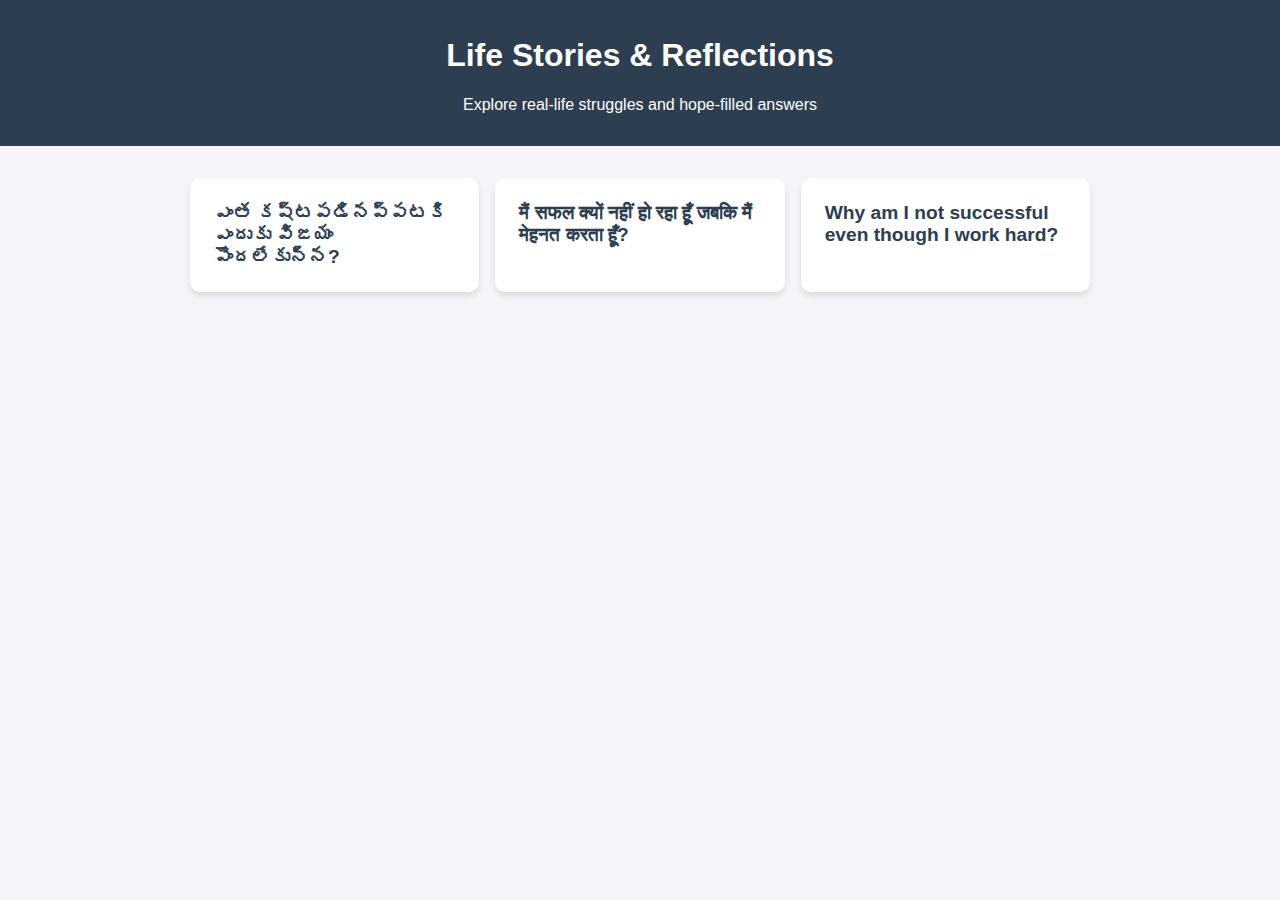
<file: index.html>
<!DOCTYPE html>
<html lang="en">
<head>
  <meta charset="UTF-8">
  <meta name="viewport" content="width=device-width, initial-scale=1.0">
  <title>Stories on Life & Faith</title>
  <link rel="stylesheet" href="style.css">
</head>
<body>
  <header>
    <h1>Life Stories & Reflections</h1>
    <p>Explore real-life struggles and hope-filled answers</p>
  </header>

  <main class="container">
    <a href="stories/story1/story.html" class="card">
      <h3>ఎంత కష్టపడినప్పటకి ఎందుకు విజయం పొందలేకున్న?</h3>
    </a>

    <a href="stories/story1/story_hin.html" class="card">
      <h3>मैं सफल क्यों नहीं हो रहा हूँ जबकि मैं मेहनत करता हूँ?</h3>
    </a>

    <a href="stories/story1/story_eng.html" class="card">
      <h3>Why am I not successful even though I work hard?</h3>
    </a>
  </main>
</body>
</html>
</file>
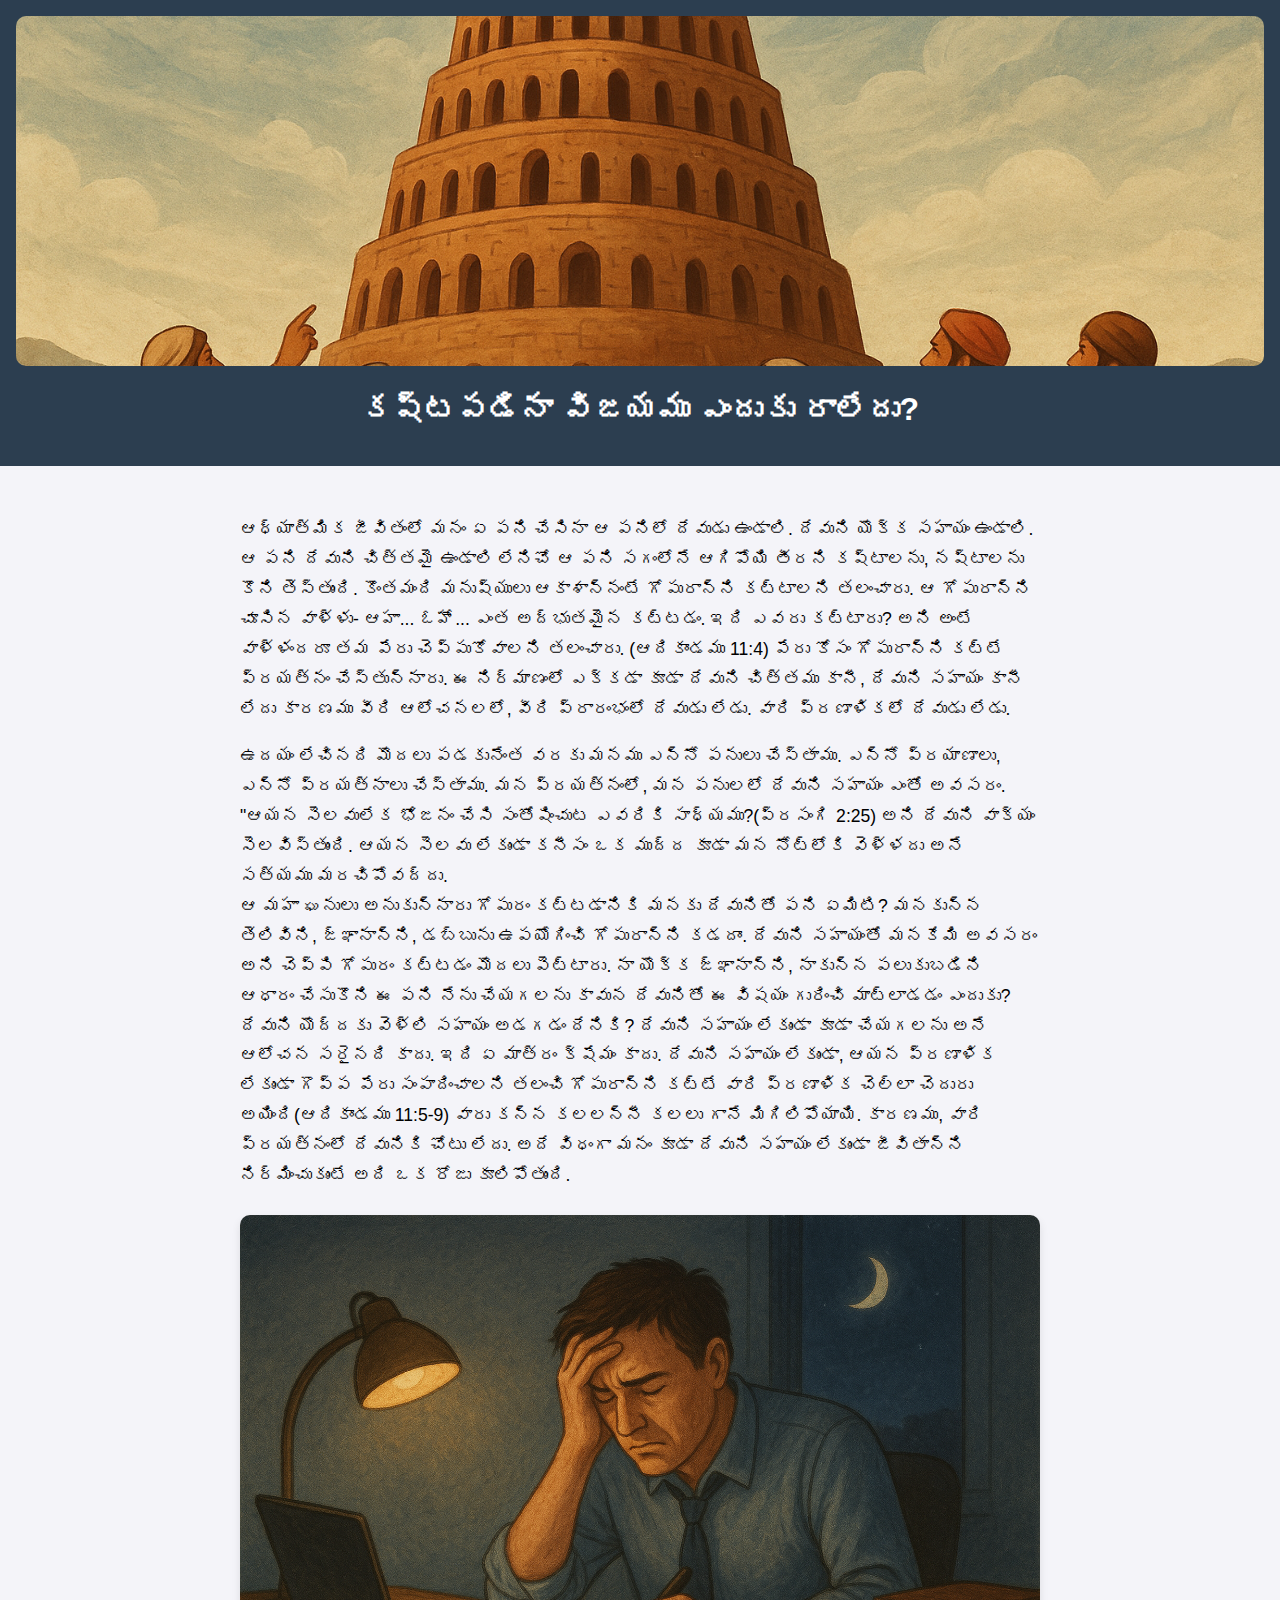
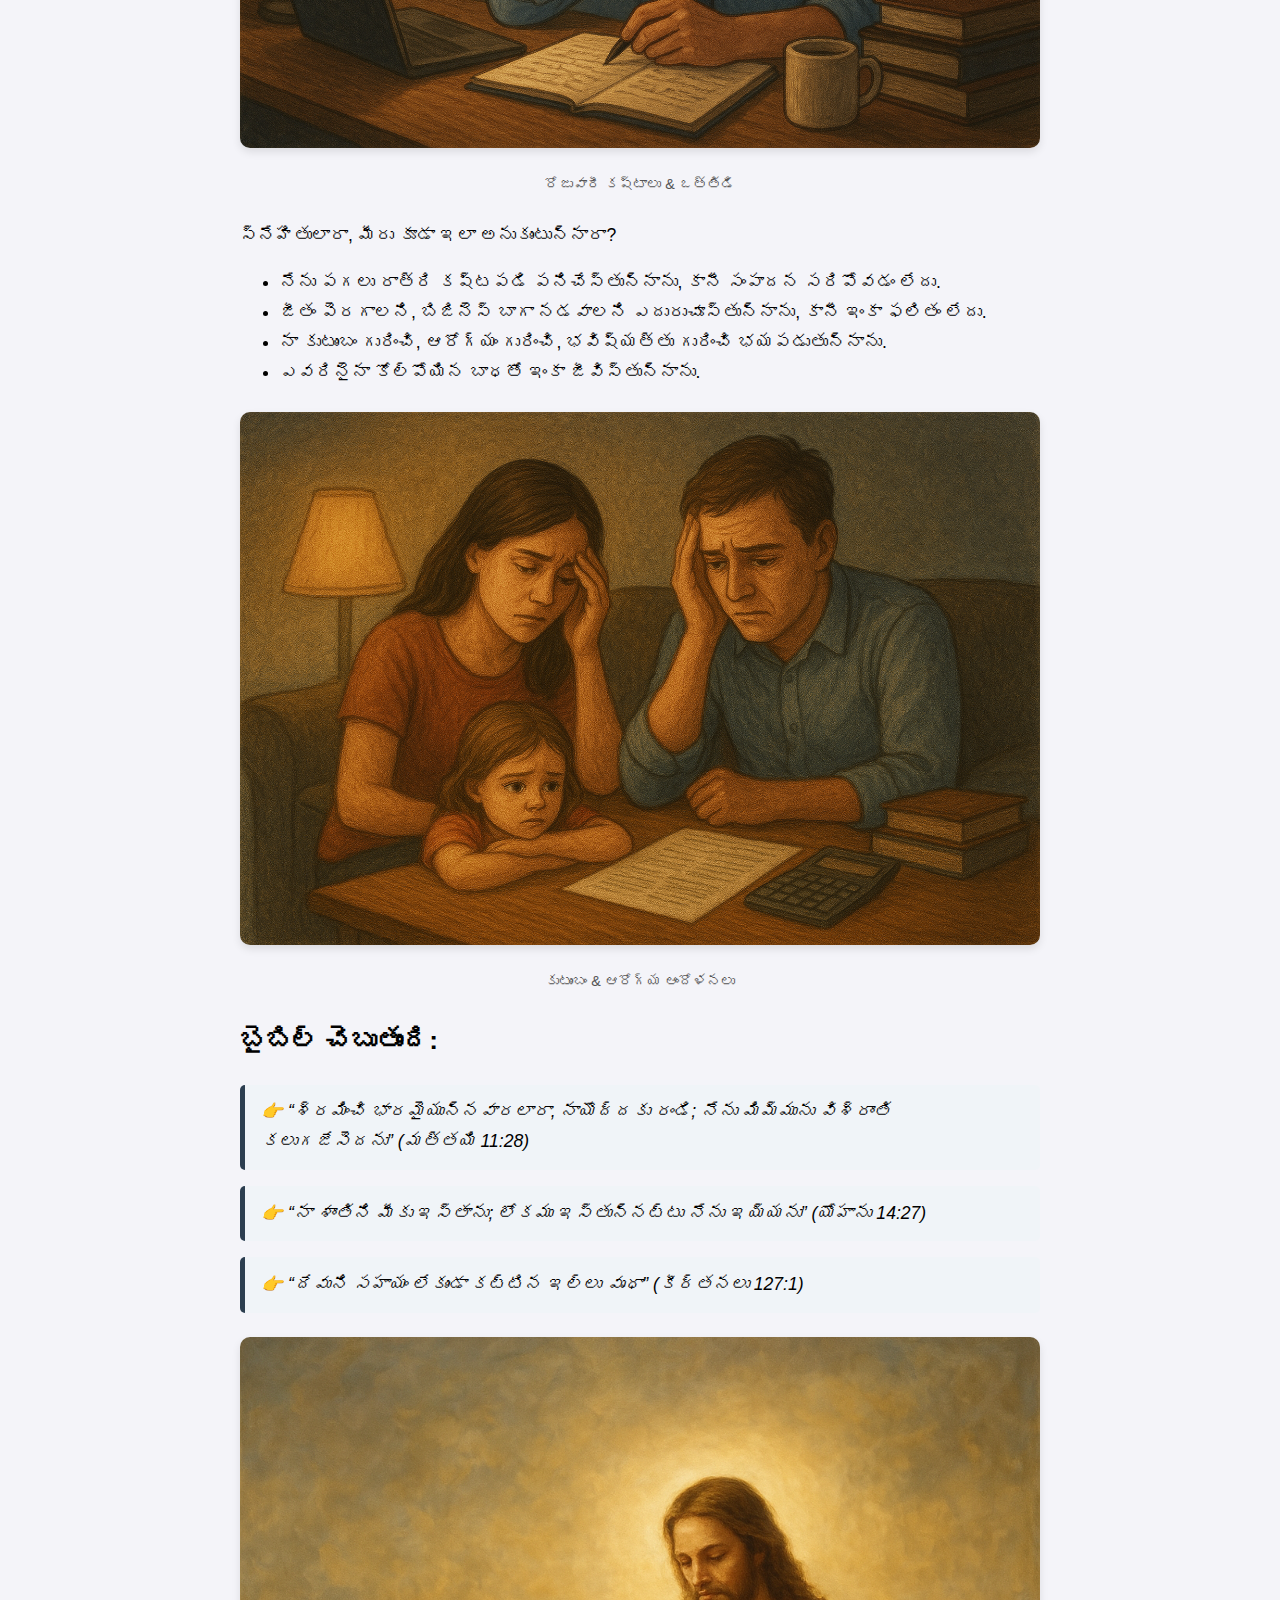
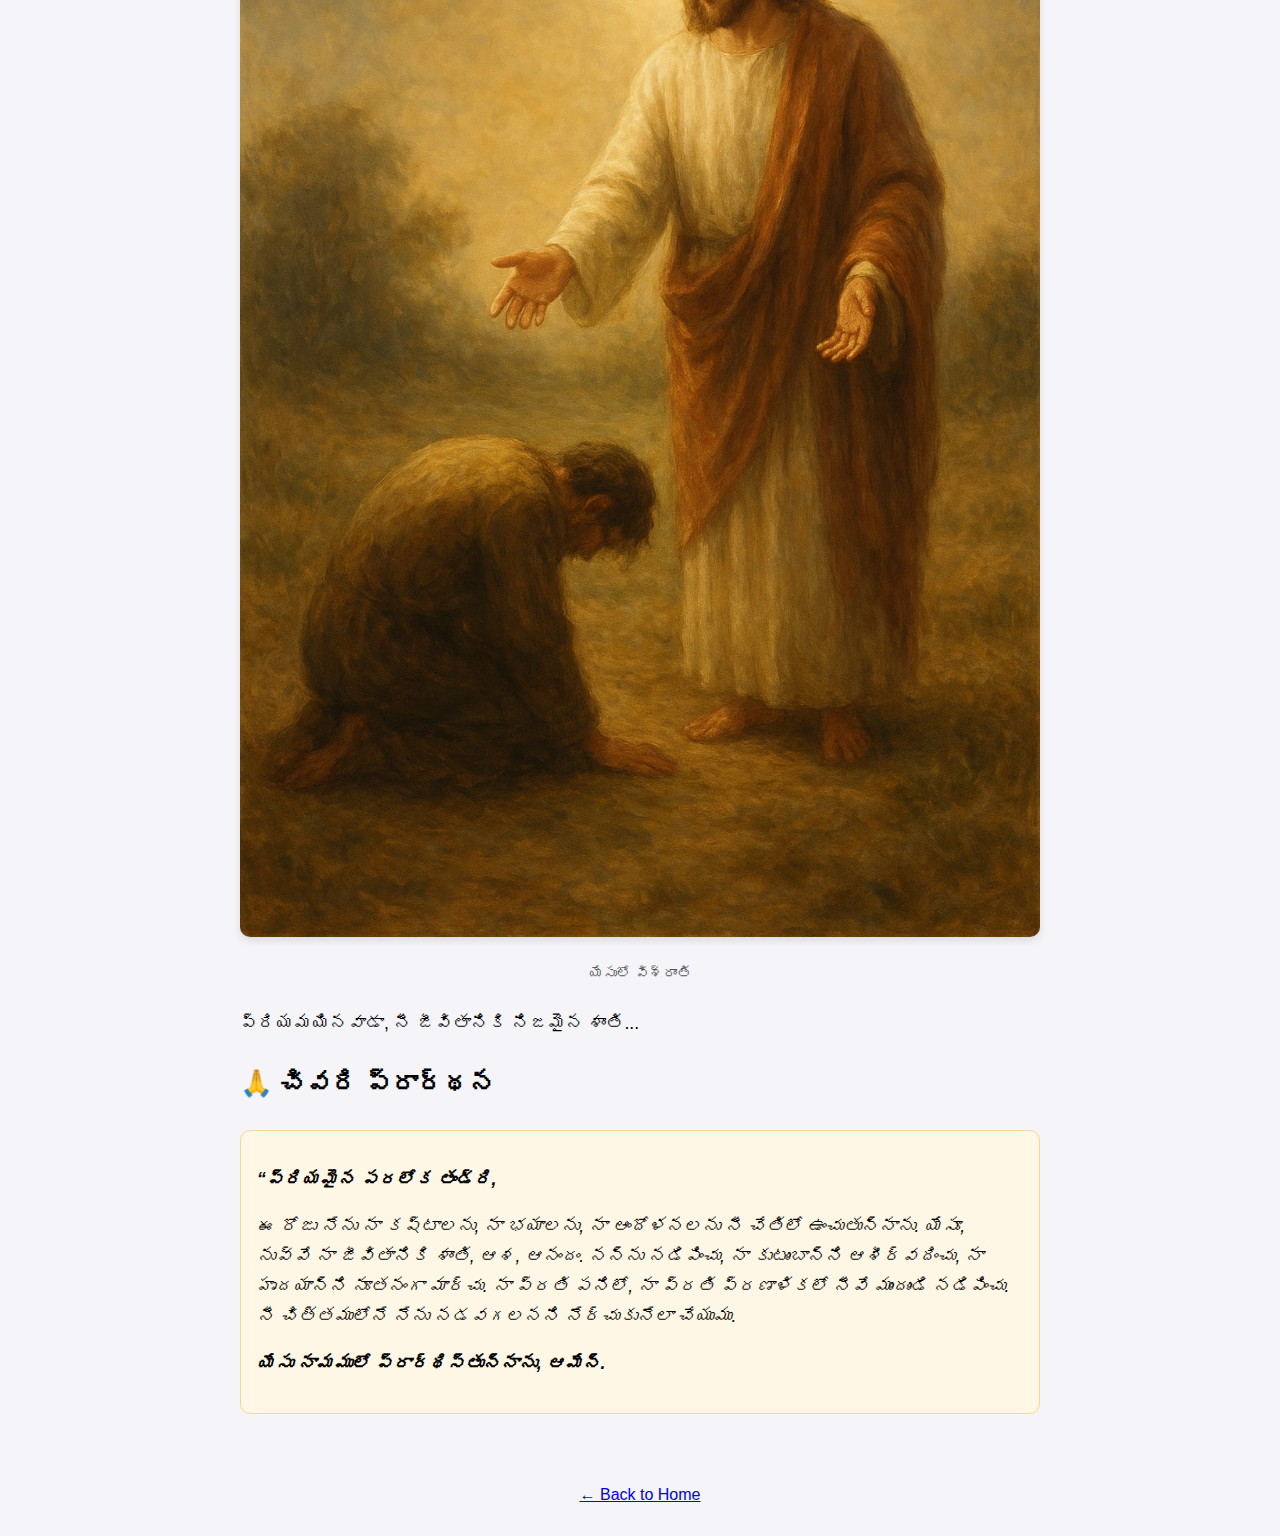
<file: stories/story1.html>
<!DOCTYPE html>
<html lang="te">
<head>
  <meta charset="UTF-8">
  <meta name="viewport" content="width=device-width, initial-scale=1.0">
  <title>కష్టపడినా విజయము ఎందుకు రాలేదు?</title>
  <link rel="stylesheet" href="../style.css">
</head>
<body>

  <header class="story-header">
    <img src="../assets/images/story1/cover.png" alt="Cover Image" class="cover-img">
    <h1>కష్టపడినా విజయము ఎందుకు రాలేదు?</h1>
  </header>

  <main class="story-container">
    <p>
      ఆధ్యాత్మిక జీవితంలో మనం ఏ పని చేసినా ఆ పనిలో దేవుడు ఉండాలి. దేవుని యొక్క సహాయం ఉండాలి. ఆ పని దేవుని చిత్తమై ఉండాలి లేనిచో ఆ పని సగంలోనే ఆగిపోయి తీరని కష్టాలను, నష్టాలను కొని తెస్తుంది. కొంతమంది మనుష్యులు ఆకాశాన్నంటే గోపురాన్ని కట్టాలని తలంచారు. ఆ గోపురాన్ని చూసిన వాళ్ళు- ఆహా... ఓహో... ఎంత అద్భుతమైన కట్టడం. ఇది ఎవరు కట్టారు? అని అంటే వాళ్ళందరూ తమ పేరు చెప్పుకోవాలని తలంచారు. (ఆదికాండము 11:4) పేరు కోసం గోపురాన్ని కట్టే ప్రయత్నం చేస్తున్నారు. ఈ నిర్మాణంలో ఎక్కడా కూడా దేవుని చిత్తము కానీ, దేవుని సహాయం కానీ లేదు కారణము వీరి ఆలోచనలలో, వీరి ప్రారంభంలో దేవుడు లేడు. వారి ప్రణాళికలో దేవుడు లేడు.
    </p>

    <p>
      ఉదయం లేచినది మొదలు పడకునేంత వరకు మనము ఎన్నో పనులు చేస్తాము. ఎన్నో ప్రయాణాలు, ఎన్నో ప్రయత్నాలు చేస్తాము. మన ప్రయత్నంలో, మన పనులలో దేవుని సహాయం ఎంతో అవసరం. "ఆయన సెలవులేక భోజనం చేసి సంతోషించుట ఎవరికి సాధ్యము?(ప్రసంగి 2:25) అని దేవుని వాక్యం సెలవిస్తుంది. ఆయన సెలవు లేకుండా కనీసం ఒక ముద్ద కూడా మన నోట్లోకి వెళ్ళదు అనే సత్యము మరచిపోవద్దు.
<br>
ఆ మహా ఘనులు అనుకున్నారు గోపురం కట్టడానికి మనకు దేవునితో పని ఏమిటి? మనకున్న తెలివిని, జ్ఞానాన్ని, డబ్బును ఉపయోగించి గోపురాన్ని కడదాం. దేవుని సహాయంతో మనకేమి అవసరం అని చెప్పి గోపురం కట్టడం మొదలు పెట్టారు. నా యొక్క జ్ఞానాన్ని, నాకున్న పలుకుబడిని ఆధారం చేసుకొని ఈ పని నేను చేయగలను కావున దేవునితో ఈ విషయం గురించి మాట్లాడడం ఎందుకు? దేవుని యొద్దకు వెళ్లి సహాయం అడగడం దేనికి? దేవుని సహాయం లేకుండా కూడా చేయగలను అనే ఆలోచన సరైనది కాదు. ఇది ఏ మాత్రం క్షేమం కాదు. దేవుని సహాయం లేకుండా, ఆయన ప్రణాళిక లేకుండా గొప్ప పేరు సంపాదించాలని తలంచి గోపురాన్ని కట్టే వారి ప్రణాళిక చెల్లా చెదురు అయింది(ఆదికాండము 11:5-9) వారు కన్న కలలన్నీ కలలు గానే మిగిలిపోయాయి. కారణము, వారి ప్రయత్నంలో దేవునికి చోటు లేదు. అదే విధంగా మనం కూడా దేవుని సహాయం లేకుండా జీవితాన్ని నిర్మించుకుంటే అది ఒక రోజు కూలిపోతుంది.
    </p>

    <figure>
      <img src="../assets/images/story1/working_stress.png" alt="Working Stress" class="story-img">
      <figcaption>రోజువారీ కష్టాలు & ఒత్తిడి</figcaption>
    </figure>

    <p>స్నేహితులారా, మీరు కూడా ఇలా అనుకుంటున్నారా?</p>
    <ul>
      <li>నేను పగలు రాత్రి కష్టపడి పనిచేస్తున్నాను, కానీ సంపాదన సరిపోవడం లేదు.</li>
      <li>జీతం పెరగాలని, బిజినెస్ బాగా నడవాలని ఎదురుచూస్తున్నాను, కానీ ఇంకా ఫలితం లేదు.</li>
      <li>నా కుటుంబం గురించి, ఆరోగ్యం గురించి, భవిష్యత్తు గురించి భయపడుతున్నాను.</li>
      <li>ఎవరినైనా కోల్పోయిన బాధతో ఇంకా జీవిస్తున్నాను.</li>
    </ul>

    <figure>
      <img src="../assets/images/story1/family_worries_health.png" alt="Family and Health Worries" class="story-img">
      <figcaption>కుటుంబం & ఆరోగ్య ఆందోళనలు</figcaption>
    </figure>

    <h2>బైబిల్ చెబుతుంది:</h2>
    <blockquote>👉 “శ్రమించి భారమైయున్నవారలారా, నాయొద్దకు రండి; నేను మిమ్మును విశ్రాంతి కలుగజేసెదను” (మత్తయి 11:28)</blockquote>
    <blockquote>👉 “నా శాంతిని మీకు ఇస్తాను; లోకము ఇస్తున్నట్టు నేను ఇయ్యను” (యోహాను 14:27)</blockquote>
    <blockquote>👉 “దేవుని సహాయం లేకుండా కట్టిన ఇల్లు వృధా” (కీర్తనలు 127:1)</blockquote>

    <figure>
      <img src="../assets/images/story1/rest.png" alt="Rest and Peace" class="story-img">
      <figcaption>యేసులో విశ్రాంతి</figcaption>
    </figure>

    <p>
      ప్రియమయినవాడా, నీ జీవితానికి నిజమైన శాంతి...
    </p>

    <h2>🙏 చివరి ప్రార్థన</h2>
    <div class="prayer">
      <p><strong>“ప్రియమైన పరలోక తండ్రి,</strong></p>
      <p>ఈ రోజు నేను నా కష్టాలను, నా భయాలను, నా ఆందోళనలను నీ చేతిలో ఉంచుతున్నాను. యేసూ, నువ్వే నా జీవితానికి శాంతి, ఆశ, ఆనందం. నన్ను నడిపించు, నా కుటుంబాన్ని ఆశీర్వదించు, నా హృదయాన్ని నూతనంగా మార్చు. నా ప్రతి పనిలో, నా ప్రతి ప్రణాళికలో నీవే ముందుండి నడిపించు. నీ చిత్తములోనే నేను నడవగలనని నేర్చుకునేలా చేయుము.</p>
      <p><strong>యేసు నామములో ప్రార్థిస్తున్నాను, ఆమేన్.</strong></p>
    </div>
  </main>

  <footer>
    <p><a href="../index.html">← Back to Home</a></p>
  </footer>

</body>
</html>
</file>
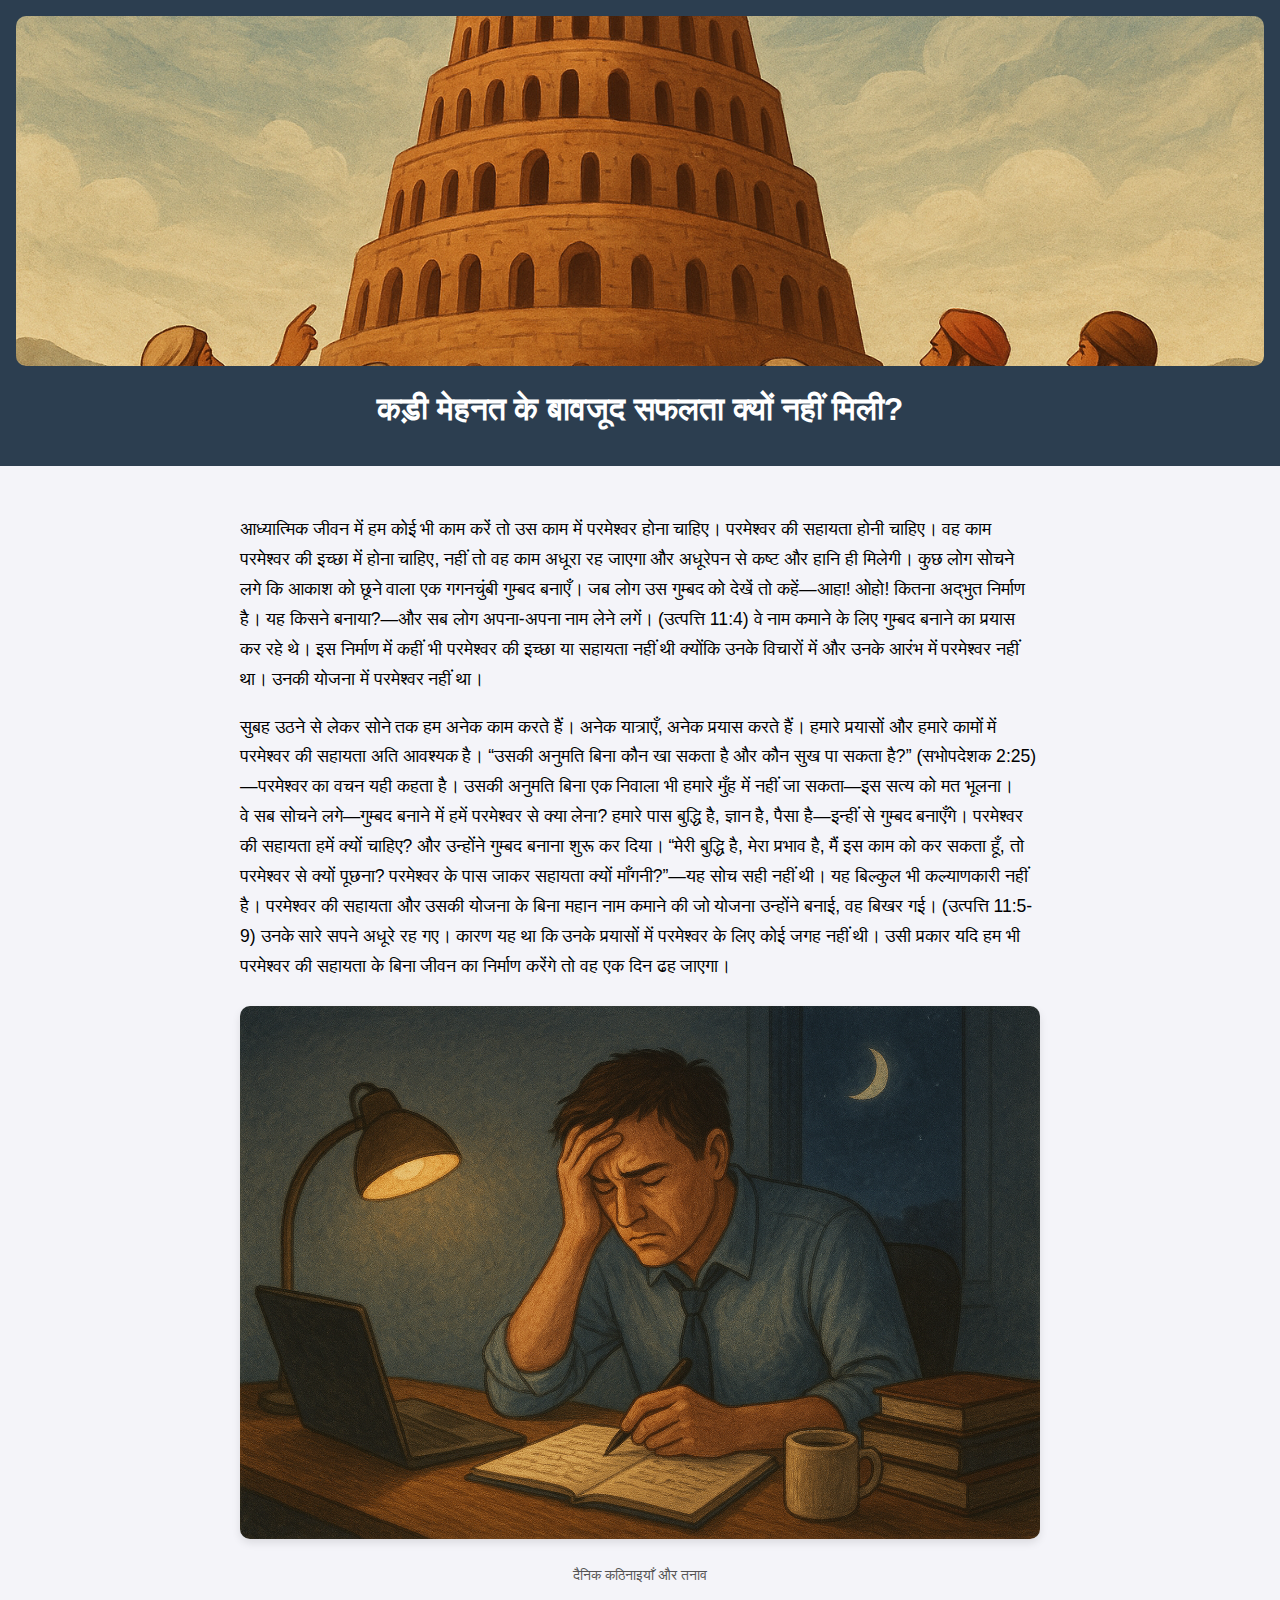
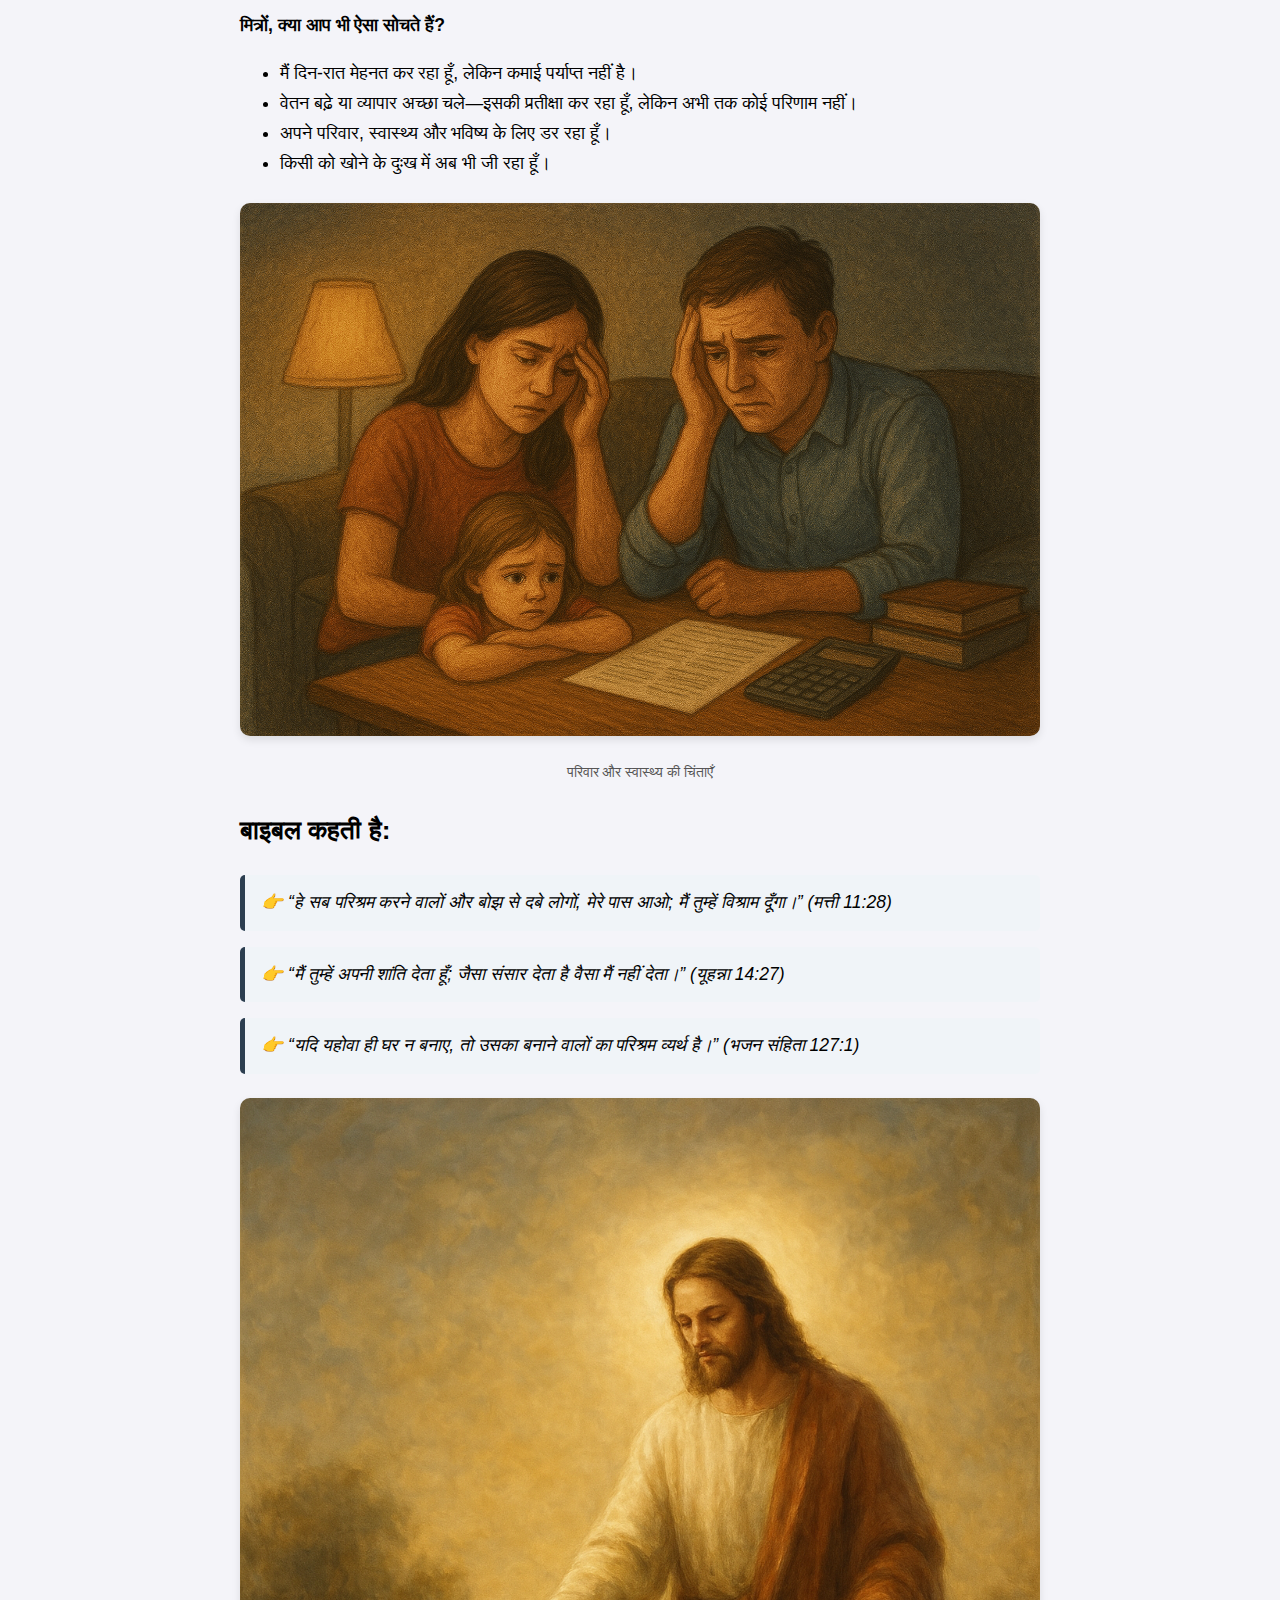
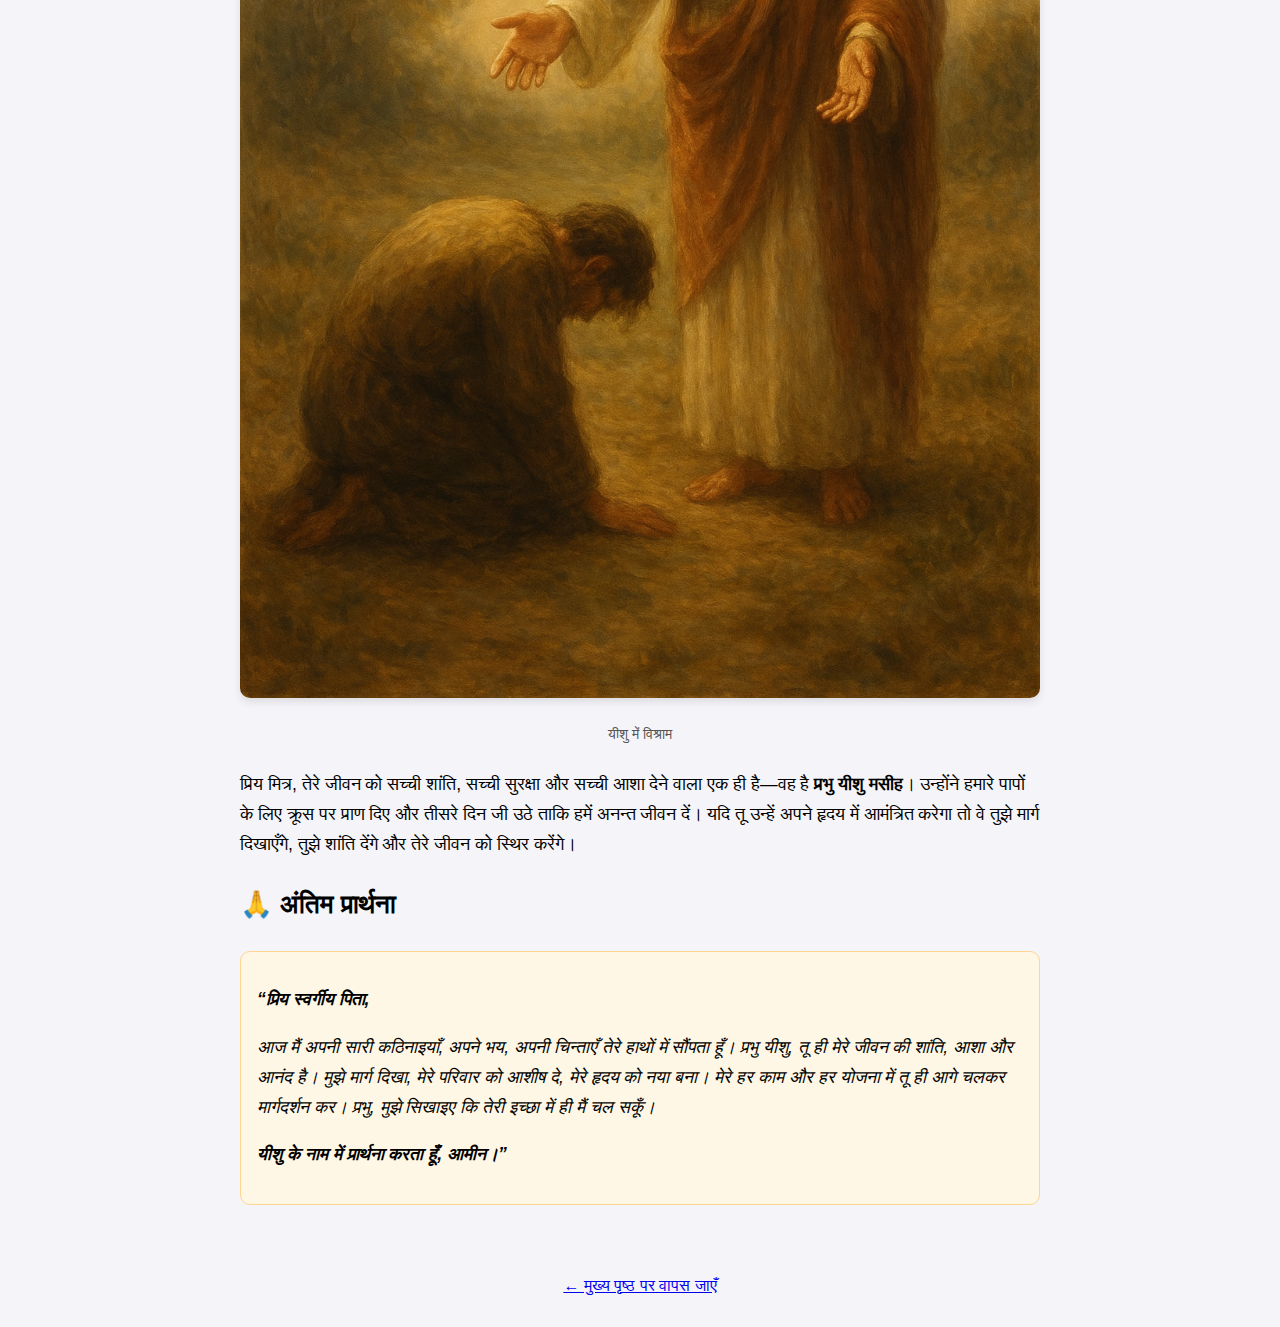
<file: stories/story2.html>
<!DOCTYPE html>
<html lang="hi">
<head>
  <meta charset="UTF-8">
  <meta name="viewport" content="width=device-width, initial-scale=1.0">
  <title>कड़ी मेहनत के बावजूद सफलता क्यों नहीं मिली?</title>
  <link rel="stylesheet" href="../style.css">
</head>
<body>

  <header class="story-header">
    <img src="../assets/images/story1/cover.png" alt="Cover Image" class="cover-img">
    <h1>कड़ी मेहनत के बावजूद सफलता क्यों नहीं मिली?</h1>
  </header>

  <main class="story-container">
    <p>
      आध्यात्मिक जीवन में हम कोई भी काम करें तो उस काम में परमेश्वर होना चाहिए। परमेश्वर की सहायता होनी चाहिए। वह काम परमेश्वर की इच्छा में होना चाहिए, नहीं तो वह काम अधूरा रह जाएगा और अधूरेपन से कष्ट और हानि ही मिलेगी। कुछ लोग सोचने लगे कि आकाश को छूने वाला एक गगनचुंबी गुम्बद बनाएँ। जब लोग उस गुम्बद को देखें तो कहें—आहा! ओहो! कितना अद्भुत निर्माण है। यह किसने बनाया?—और सब लोग अपना-अपना नाम लेने लगें। (उत्पत्ति 11:4) वे नाम कमाने के लिए गुम्बद बनाने का प्रयास कर रहे थे। इस निर्माण में कहीं भी परमेश्वर की इच्छा या सहायता नहीं थी क्योंकि उनके विचारों में और उनके आरंभ में परमेश्वर नहीं था। उनकी योजना में परमेश्वर नहीं था।
    </p>

    <p>
      सुबह उठने से लेकर सोने तक हम अनेक काम करते हैं। अनेक यात्राएँ, अनेक प्रयास करते हैं। हमारे प्रयासों और हमारे कामों में परमेश्वर की सहायता अति आवश्यक है। “उसकी अनुमति बिना कौन खा सकता है और कौन सुख पा सकता है?” (सभोपदेशक 2:25) —परमेश्वर का वचन यही कहता है। उसकी अनुमति बिना एक निवाला भी हमारे मुँह में नहीं जा सकता—इस सत्य को मत भूलना।
      <br>
      वे सब सोचने लगे—गुम्बद बनाने में हमें परमेश्वर से क्या लेना? हमारे पास बुद्धि है, ज्ञान है, पैसा है—इन्हीं से गुम्बद बनाएँगे। परमेश्वर की सहायता हमें क्यों चाहिए? और उन्होंने गुम्बद बनाना शुरू कर दिया। “मेरी बुद्धि है, मेरा प्रभाव है, मैं इस काम को कर सकता हूँ, तो परमेश्वर से क्यों पूछना? परमेश्वर के पास जाकर सहायता क्यों माँगनी?”—यह सोच सही नहीं थी। यह बिल्कुल भी कल्याणकारी नहीं है। परमेश्वर की सहायता और उसकी योजना के बिना महान नाम कमाने की जो योजना उन्होंने बनाई, वह बिखर गई। (उत्पत्ति 11:5-9) उनके सारे सपने अधूरे रह गए। कारण यह था कि उनके प्रयासों में परमेश्वर के लिए कोई जगह नहीं थी। उसी प्रकार यदि हम भी परमेश्वर की सहायता के बिना जीवन का निर्माण करेंगे तो वह एक दिन ढह जाएगा।
    </p>

    <figure>
      <img src="../assets/images/story1/working_stress.png" alt="Working Stress" class="story-img">
      <figcaption>दैनिक कठिनाइयाँ और तनाव</figcaption>
    </figure>

    <p><strong>मित्रों, क्या आप भी ऐसा सोचते हैं?</strong></p>
    <ul>
      <li>मैं दिन-रात मेहनत कर रहा हूँ, लेकिन कमाई पर्याप्त नहीं है।</li>
      <li>वेतन बढ़े या व्यापार अच्छा चले—इसकी प्रतीक्षा कर रहा हूँ, लेकिन अभी तक कोई परिणाम नहीं।</li>
      <li>अपने परिवार, स्वास्थ्य और भविष्य के लिए डर रहा हूँ।</li>
      <li>किसी को खोने के दुःख में अब भी जी रहा हूँ।</li>
    </ul>

    <figure>
      <img src="../assets/images/story1/family_worries_health.png" alt="Family and Health Worries" class="story-img">
      <figcaption>परिवार और स्वास्थ्य की चिंताएँ</figcaption>
    </figure>

    <h2>बाइबल कहती है:</h2>
    <blockquote>👉 “हे सब परिश्रम करने वालों और बोझ से दबे लोगों, मेरे पास आओ; मैं तुम्हें विश्राम दूँगा।” (मत्ती 11:28)</blockquote>
    <blockquote>👉 “मैं तुम्हें अपनी शांति देता हूँ; जैसा संसार देता है वैसा मैं नहीं देता।” (यूहन्ना 14:27)</blockquote>
    <blockquote>👉 “यदि यहोवा ही घर न बनाए, तो उसका बनाने वालों का परिश्रम व्यर्थ है।” (भजन संहिता 127:1)</blockquote>

    <figure>
      <img src="../assets/images/story1/rest.png" alt="Rest and Peace" class="story-img">
      <figcaption>यीशु में विश्राम</figcaption>
    </figure>

    <p>
      प्रिय मित्र, तेरे जीवन को सच्ची शांति, सच्ची सुरक्षा और सच्ची आशा देने वाला एक ही है—वह है <strong>प्रभु यीशु मसीह</strong>। उन्होंने हमारे पापों के लिए क्रूस पर प्राण दिए और तीसरे दिन जी उठे ताकि हमें अनन्त जीवन दें। यदि तू उन्हें अपने हृदय में आमंत्रित करेगा तो वे तुझे मार्ग दिखाएँगे, तुझे शांति देंगे और तेरे जीवन को स्थिर करेंगे।
    </p>

    <h2>🙏 अंतिम प्रार्थना</h2>
    <div class="prayer">
      <p><strong>“प्रिय स्वर्गीय पिता,</strong></p>
      <p>आज मैं अपनी सारी कठिनाइयाँ, अपने भय, अपनी चिन्ताएँ तेरे हाथों में सौंपता हूँ। प्रभु यीशु, तू ही मेरे जीवन की शांति, आशा और आनंद है। मुझे मार्ग दिखा, मेरे परिवार को आशीष दे, मेरे हृदय को नया बना। मेरे हर काम और हर योजना में तू ही आगे चलकर मार्गदर्शन कर। प्रभु, मुझे सिखाइए कि तेरी इच्छा में ही मैं चल सकूँ।</p>
      <p><strong>यीशु के नाम में प्रार्थना करता हूँ, आमीन।”</strong></p>
    </div>
  </main>

  <footer>
    <p><a href="../index.html">← मुख्य पृष्ठ पर वापस जाएँ</a></p>
  </footer>

</body>
</html>
</file>
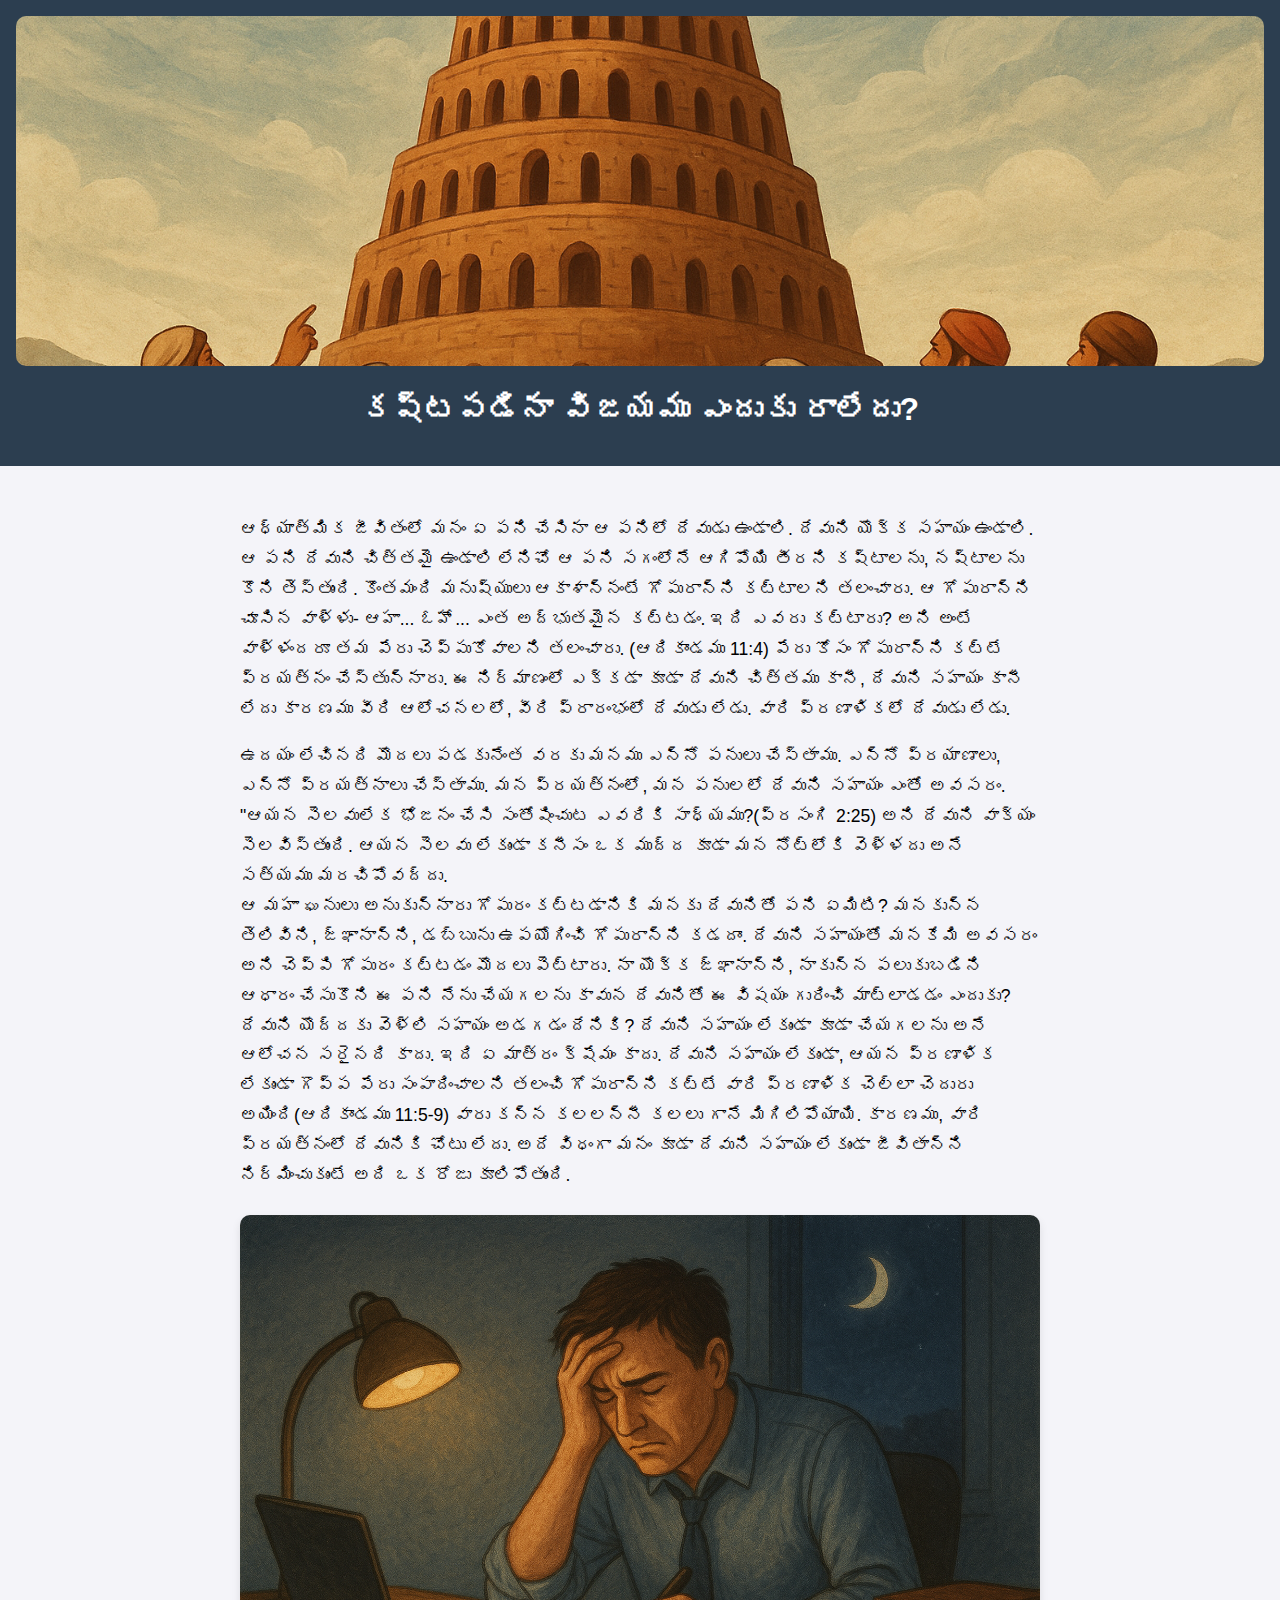
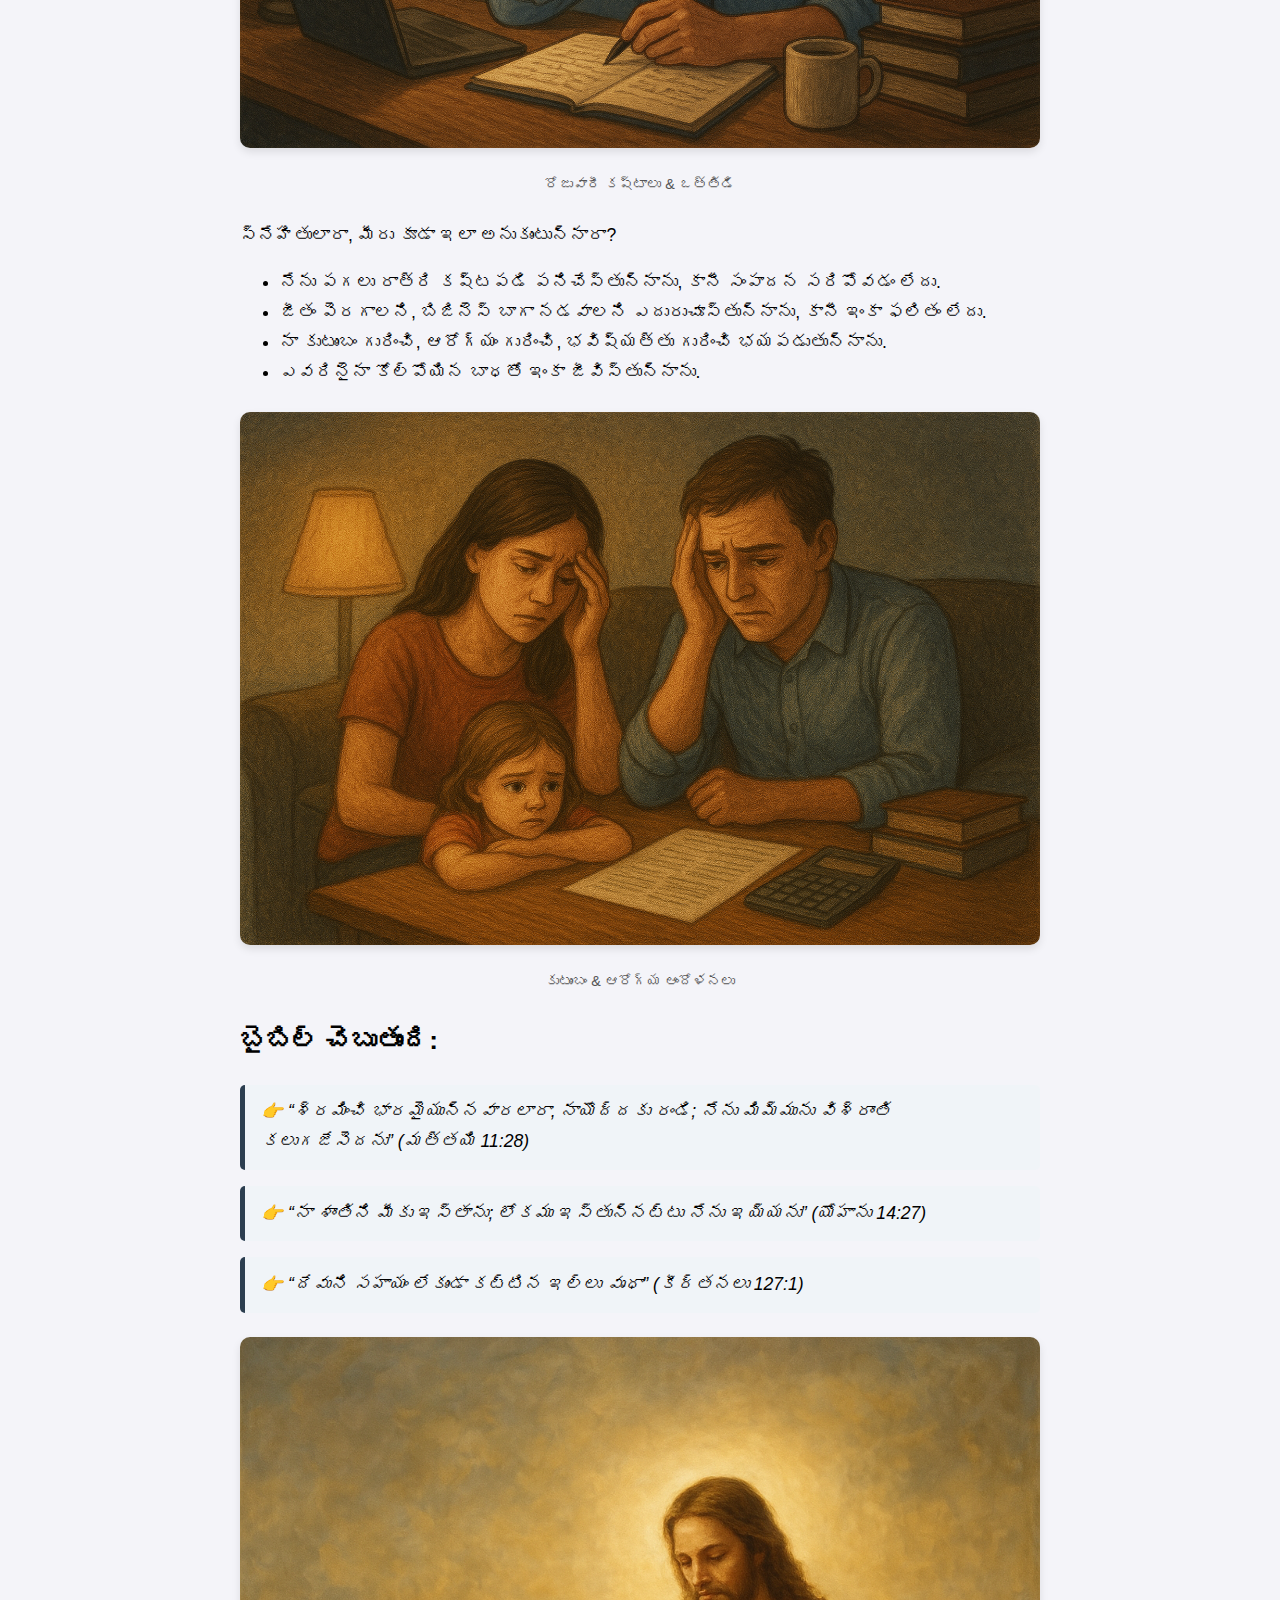
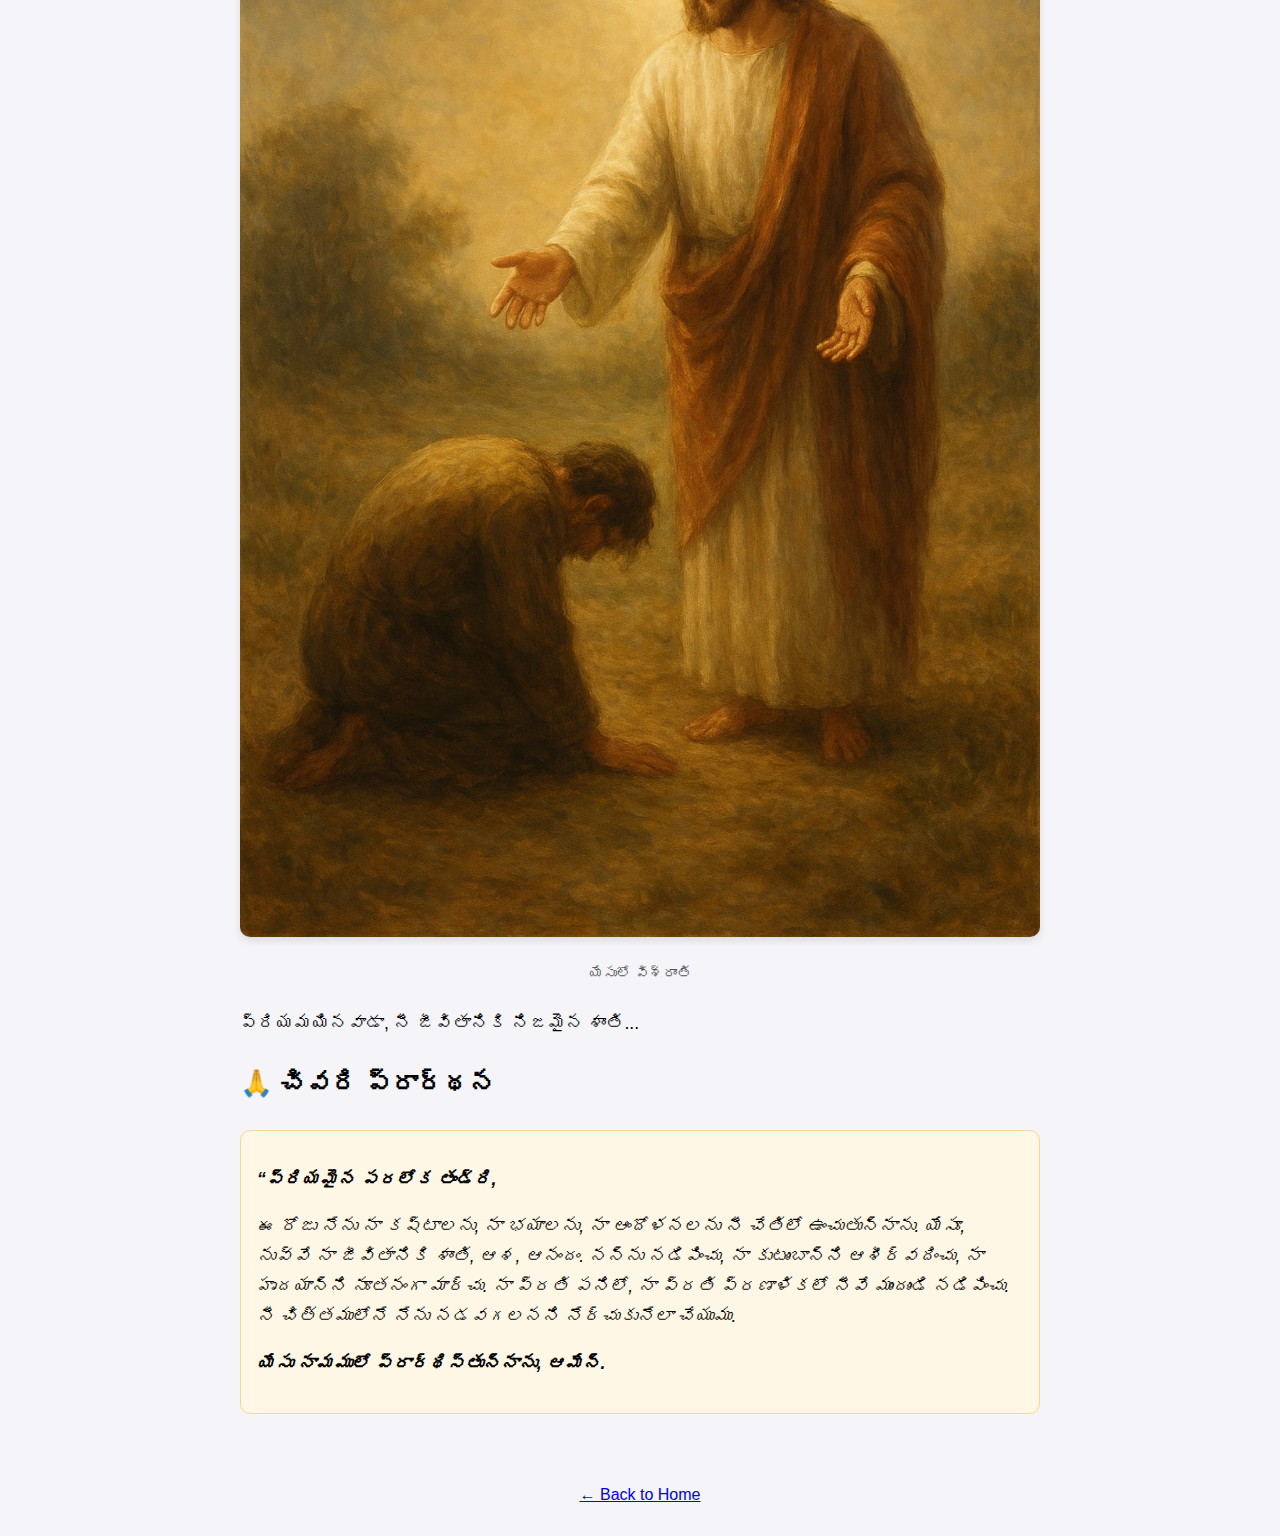
<file: stories/story1/story.html>
<!DOCTYPE html>
<html lang="te">
<head>
  <meta charset="UTF-8">
  <meta name="viewport" content="width=device-width, initial-scale=1.0">
  <title>కష్టపడినా విజయము ఎందుకు రాలేదు?</title>
  <link rel="stylesheet" href="../../style.css">
</head>
<body>

  <header class="story-header">
    <img src="../../assets/images/story1/cover.png" alt="Cover Image" class="cover-img">
    <h1>కష్టపడినా విజయము ఎందుకు రాలేదు?</h1>
  </header>

  <main class="story-container">
    <p>
      ఆధ్యాత్మిక జీవితంలో మనం ఏ పని చేసినా ఆ పనిలో దేవుడు ఉండాలి. దేవుని యొక్క సహాయం ఉండాలి. ఆ పని దేవుని చిత్తమై ఉండాలి లేనిచో ఆ పని సగంలోనే ఆగిపోయి తీరని కష్టాలను, నష్టాలను కొని తెస్తుంది. కొంతమంది మనుష్యులు ఆకాశాన్నంటే గోపురాన్ని కట్టాలని తలంచారు. ఆ గోపురాన్ని చూసిన వాళ్ళు- ఆహా... ఓహో... ఎంత అద్భుతమైన కట్టడం. ఇది ఎవరు కట్టారు? అని అంటే వాళ్ళందరూ తమ పేరు చెప్పుకోవాలని తలంచారు. (ఆదికాండము 11:4) పేరు కోసం గోపురాన్ని కట్టే ప్రయత్నం చేస్తున్నారు. ఈ నిర్మాణంలో ఎక్కడా కూడా దేవుని చిత్తము కానీ, దేవుని సహాయం కానీ లేదు కారణము వీరి ఆలోచనలలో, వీరి ప్రారంభంలో దేవుడు లేడు. వారి ప్రణాళికలో దేవుడు లేడు.
    </p>

    <p>
      ఉదయం లేచినది మొదలు పడకునేంత వరకు మనము ఎన్నో పనులు చేస్తాము. ఎన్నో ప్రయాణాలు, ఎన్నో ప్రయత్నాలు చేస్తాము. మన ప్రయత్నంలో, మన పనులలో దేవుని సహాయం ఎంతో అవసరం. "ఆయన సెలవులేక భోజనం చేసి సంతోషించుట ఎవరికి సాధ్యము?(ప్రసంగి 2:25) అని దేవుని వాక్యం సెలవిస్తుంది. ఆయన సెలవు లేకుండా కనీసం ఒక ముద్ద కూడా మన నోట్లోకి వెళ్ళదు అనే సత్యము మరచిపోవద్దు.
<br>
ఆ మహా ఘనులు అనుకున్నారు గోపురం కట్టడానికి మనకు దేవునితో పని ఏమిటి? మనకున్న తెలివిని, జ్ఞానాన్ని, డబ్బును ఉపయోగించి గోపురాన్ని కడదాం. దేవుని సహాయంతో మనకేమి అవసరం అని చెప్పి గోపురం కట్టడం మొదలు పెట్టారు. నా యొక్క జ్ఞానాన్ని, నాకున్న పలుకుబడిని ఆధారం చేసుకొని ఈ పని నేను చేయగలను కావున దేవునితో ఈ విషయం గురించి మాట్లాడడం ఎందుకు? దేవుని యొద్దకు వెళ్లి సహాయం అడగడం దేనికి? దేవుని సహాయం లేకుండా కూడా చేయగలను అనే ఆలోచన సరైనది కాదు. ఇది ఏ మాత్రం క్షేమం కాదు. దేవుని సహాయం లేకుండా, ఆయన ప్రణాళిక లేకుండా గొప్ప పేరు సంపాదించాలని తలంచి గోపురాన్ని కట్టే వారి ప్రణాళిక చెల్లా చెదురు అయింది(ఆదికాండము 11:5-9) వారు కన్న కలలన్నీ కలలు గానే మిగిలిపోయాయి. కారణము, వారి ప్రయత్నంలో దేవునికి చోటు లేదు. అదే విధంగా మనం కూడా దేవుని సహాయం లేకుండా జీవితాన్ని నిర్మించుకుంటే అది ఒక రోజు కూలిపోతుంది.
    </p>

    <figure>
      <img src="../../assets/images/story1/working_stress.png" alt="Working Stress" class="story-img">
      <figcaption>రోజువారీ కష్టాలు & ఒత్తిడి</figcaption>
    </figure>

    <p>స్నేహితులారా, మీరు కూడా ఇలా అనుకుంటున్నారా?</p>
    <ul>
      <li>నేను పగలు రాత్రి కష్టపడి పనిచేస్తున్నాను, కానీ సంపాదన సరిపోవడం లేదు.</li>
      <li>జీతం పెరగాలని, బిజినెస్ బాగా నడవాలని ఎదురుచూస్తున్నాను, కానీ ఇంకా ఫలితం లేదు.</li>
      <li>నా కుటుంబం గురించి, ఆరోగ్యం గురించి, భవిష్యత్తు గురించి భయపడుతున్నాను.</li>
      <li>ఎవరినైనా కోల్పోయిన బాధతో ఇంకా జీవిస్తున్నాను.</li>
    </ul>

    <figure>
      <img src="../../assets/images/story1/family_worries_health.png" alt="Family and Health Worries" class="story-img">
      <figcaption>కుటుంబం & ఆరోగ్య ఆందోళనలు</figcaption>
    </figure>

    <h2>బైబిల్ చెబుతుంది:</h2>
    <blockquote>👉 “శ్రమించి భారమైయున్నవారలారా, నాయొద్దకు రండి; నేను మిమ్మును విశ్రాంతి కలుగజేసెదను” (మత్తయి 11:28)</blockquote>
    <blockquote>👉 “నా శాంతిని మీకు ఇస్తాను; లోకము ఇస్తున్నట్టు నేను ఇయ్యను” (యోహాను 14:27)</blockquote>
    <blockquote>👉 “దేవుని సహాయం లేకుండా కట్టిన ఇల్లు వృధా” (కీర్తనలు 127:1)</blockquote>

    <figure>
      <img src="../../assets/images/story1/rest.png" alt="Rest and Peace" class="story-img">
      <figcaption>యేసులో విశ్రాంతి</figcaption>
    </figure>

    <p>
      ప్రియమయినవాడా, నీ జీవితానికి నిజమైన శాంతి...
    </p>

    <h2>🙏 చివరి ప్రార్థన</h2>
    <div class="prayer">
      <p><strong>“ప్రియమైన పరలోక తండ్రి,</strong></p>
      <p>ఈ రోజు నేను నా కష్టాలను, నా భయాలను, నా ఆందోళనలను నీ చేతిలో ఉంచుతున్నాను. యేసూ, నువ్వే నా జీవితానికి శాంతి, ఆశ, ఆనందం. నన్ను నడిపించు, నా కుటుంబాన్ని ఆశీర్వదించు, నా హృదయాన్ని నూతనంగా మార్చు. నా ప్రతి పనిలో, నా ప్రతి ప్రణాళికలో నీవే ముందుండి నడిపించు. నీ చిత్తములోనే నేను నడవగలనని నేర్చుకునేలా చేయుము.</p>
      <p><strong>యేసు నామములో ప్రార్థిస్తున్నాను, ఆమేన్.</strong></p>
    </div>
  </main>

  <footer>
    <p><a href="../../index.html">← Back to Home</a></p>
  </footer>

</body>
</html>
</file>
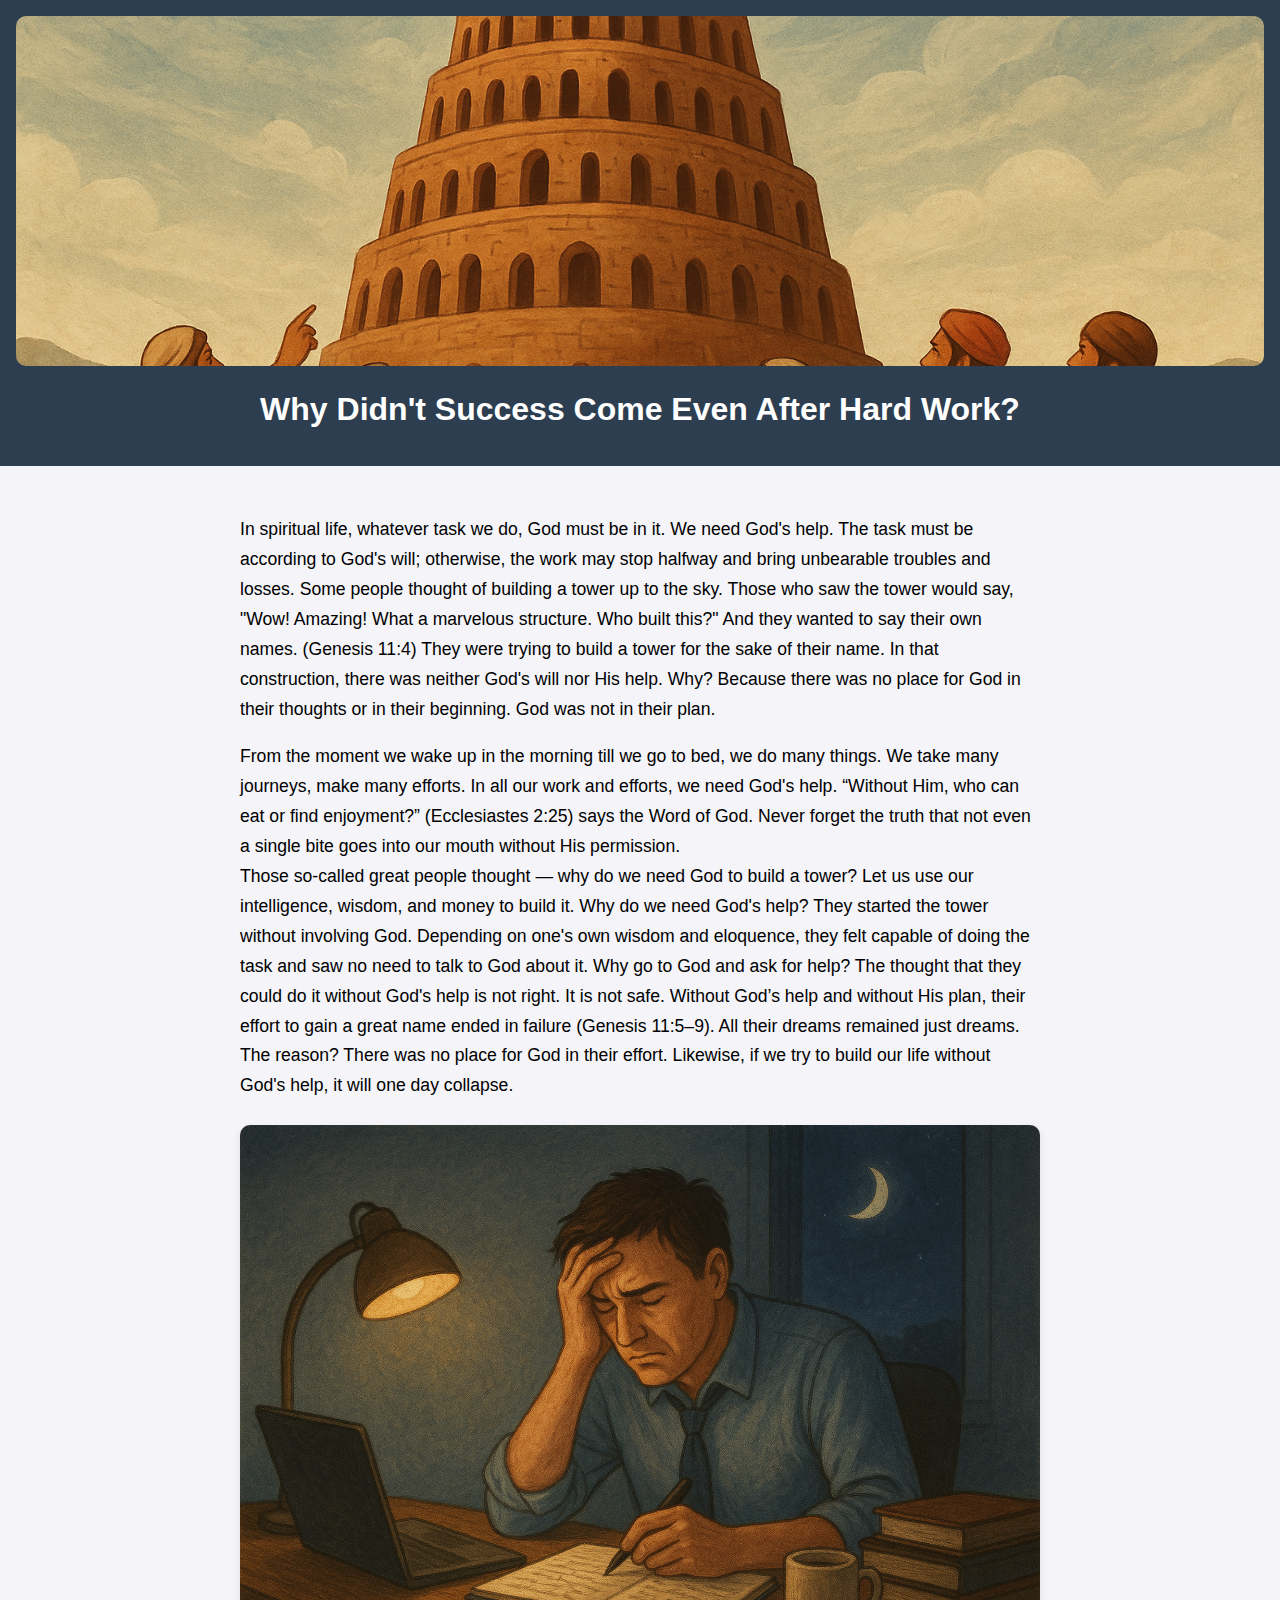
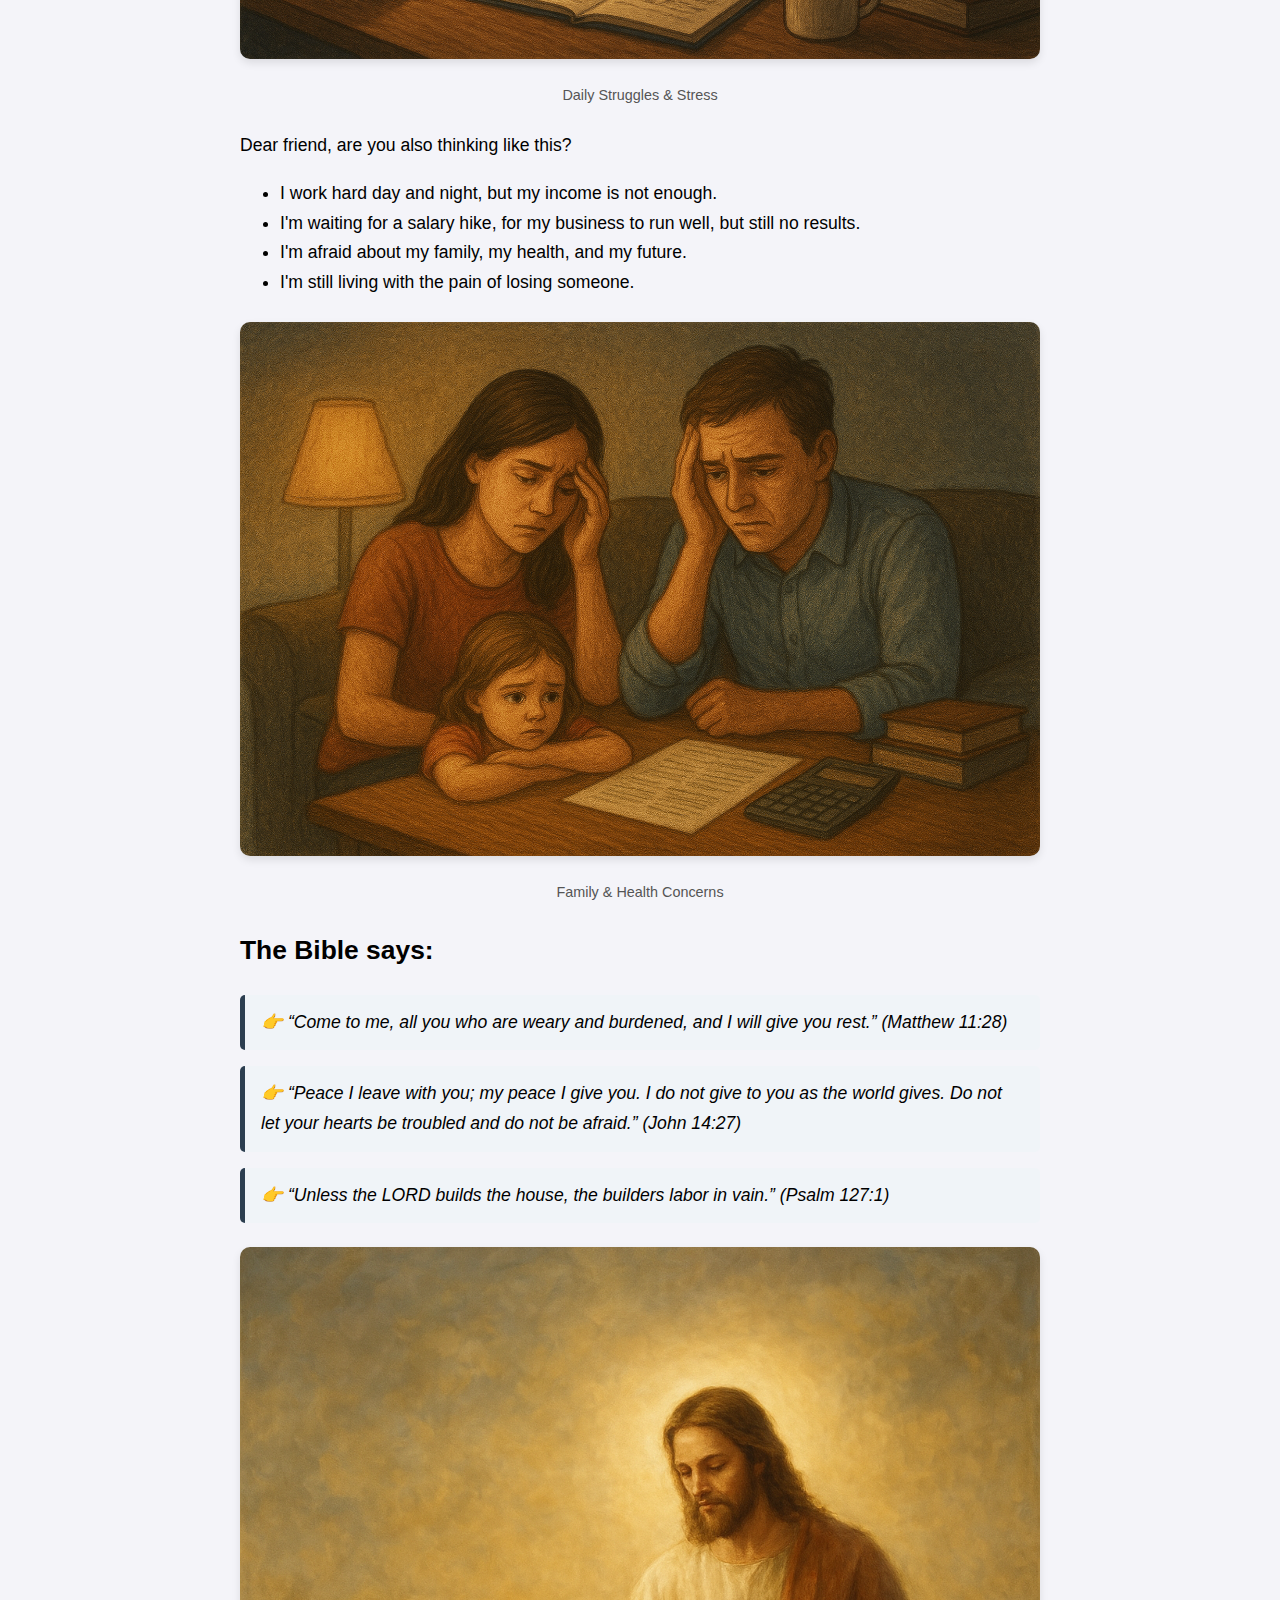
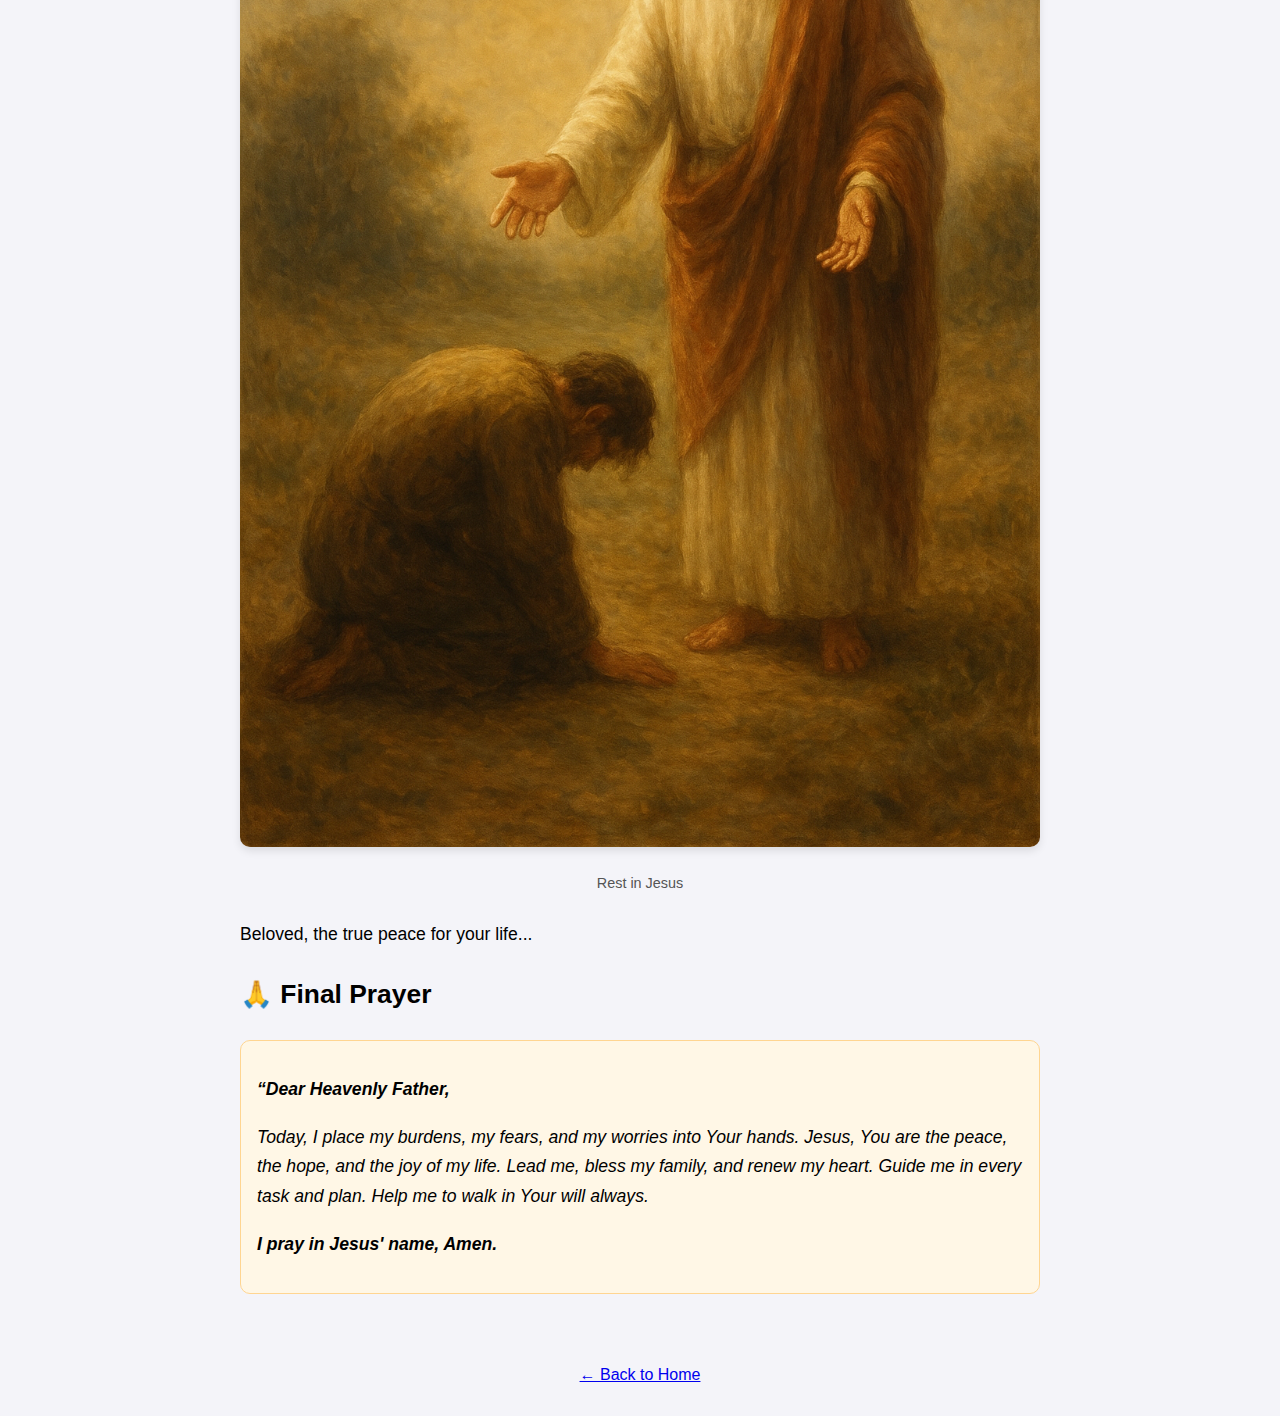
<file: stories/story1/story_eng.html>
<!DOCTYPE html>
<html lang="en">
<head>
  <meta charset="UTF-8">
  <meta name="viewport" content="width=device-width, initial-scale=1.0">
  <title>Why Didn't Success Come Even After Hard Work?</title>
  <link rel="stylesheet" href="../../style.css">
</head>
<body>

  <header class="story-header">
    <img src="../../assets/images/story1/cover.png" alt="Cover Image" class="cover-img">
    <h1>Why Didn't Success Come Even After Hard Work?</h1>
  </header>

  <main class="story-container">
    <p>
      In spiritual life, whatever task we do, God must be in it. We need God's help. The task must be according to God's will; otherwise, the work may stop halfway and bring unbearable troubles and losses. Some people thought of building a tower up to the sky. Those who saw the tower would say, "Wow! Amazing! What a marvelous structure. Who built this?" And they wanted to say their own names. (Genesis 11:4) They were trying to build a tower for the sake of their name. In that construction, there was neither God's will nor His help. Why? Because there was no place for God in their thoughts or in their beginning. God was not in their plan.
    </p>

    <p>
      From the moment we wake up in the morning till we go to bed, we do many things. We take many journeys, make many efforts. In all our work and efforts, we need God's help. “Without Him, who can eat or find enjoyment?” (Ecclesiastes 2:25) says the Word of God. Never forget the truth that not even a single bite goes into our mouth without His permission.
      <br>
      Those so-called great people thought — why do we need God to build a tower? Let us use our intelligence, wisdom, and money to build it. Why do we need God's help? They started the tower without involving God. Depending on one's own wisdom and eloquence, they felt capable of doing the task and saw no need to talk to God about it. Why go to God and ask for help? The thought that they could do it without God's help is not right. It is not safe. Without God’s help and without His plan, their effort to gain a great name ended in failure (Genesis 11:5–9). All their dreams remained just dreams. The reason? There was no place for God in their effort. Likewise, if we try to build our life without God's help, it will one day collapse.
    </p>

    <figure>
      <img src="../../assets/images/story1/working_stress.png" alt="Working Stress" class="story-img">
      <figcaption>Daily Struggles & Stress</figcaption>
    </figure>

    <p>Dear friend, are you also thinking like this?</p>
    <ul>
      <li>I work hard day and night, but my income is not enough.</li>
      <li>I'm waiting for a salary hike, for my business to run well, but still no results.</li>
      <li>I'm afraid about my family, my health, and my future.</li>
      <li>I'm still living with the pain of losing someone.</li>
    </ul>

    <figure>
      <img src="../../assets/images/story1/family_worries_health.png" alt="Family and Health Worries" class="story-img">
      <figcaption>Family & Health Concerns</figcaption>
    </figure>

    <h2>The Bible says:</h2>
    <blockquote>👉 “Come to me, all you who are weary and burdened, and I will give you rest.” (Matthew 11:28)</blockquote>
    <blockquote>👉 “Peace I leave with you; my peace I give you. I do not give to you as the world gives. Do not let your hearts be troubled and do not be afraid.” (John 14:27)</blockquote>
    <blockquote>👉 “Unless the LORD builds the house, the builders labor in vain.” (Psalm 127:1)</blockquote>

    <figure>
      <img src="../../assets/images/story1/rest.png" alt="Rest and Peace" class="story-img">
      <figcaption>Rest in Jesus</figcaption>
    </figure>

    <p>
      Beloved, the true peace for your life...
    </p>

    <h2>🙏 Final Prayer</h2>
    <div class="prayer">
      <p><strong>“Dear Heavenly Father,</strong></p>
      <p>Today, I place my burdens, my fears, and my worries into Your hands. Jesus, You are the peace, the hope, and the joy of my life. Lead me, bless my family, and renew my heart. Guide me in every task and plan. Help me to walk in Your will always.</p>
      <p><strong>I pray in Jesus' name, Amen.</strong></p>
    </div>
  </main>

  <footer>
    <p><a href="../../index.html">← Back to Home</a></p>
  </footer>

</body>
</html>
</file>
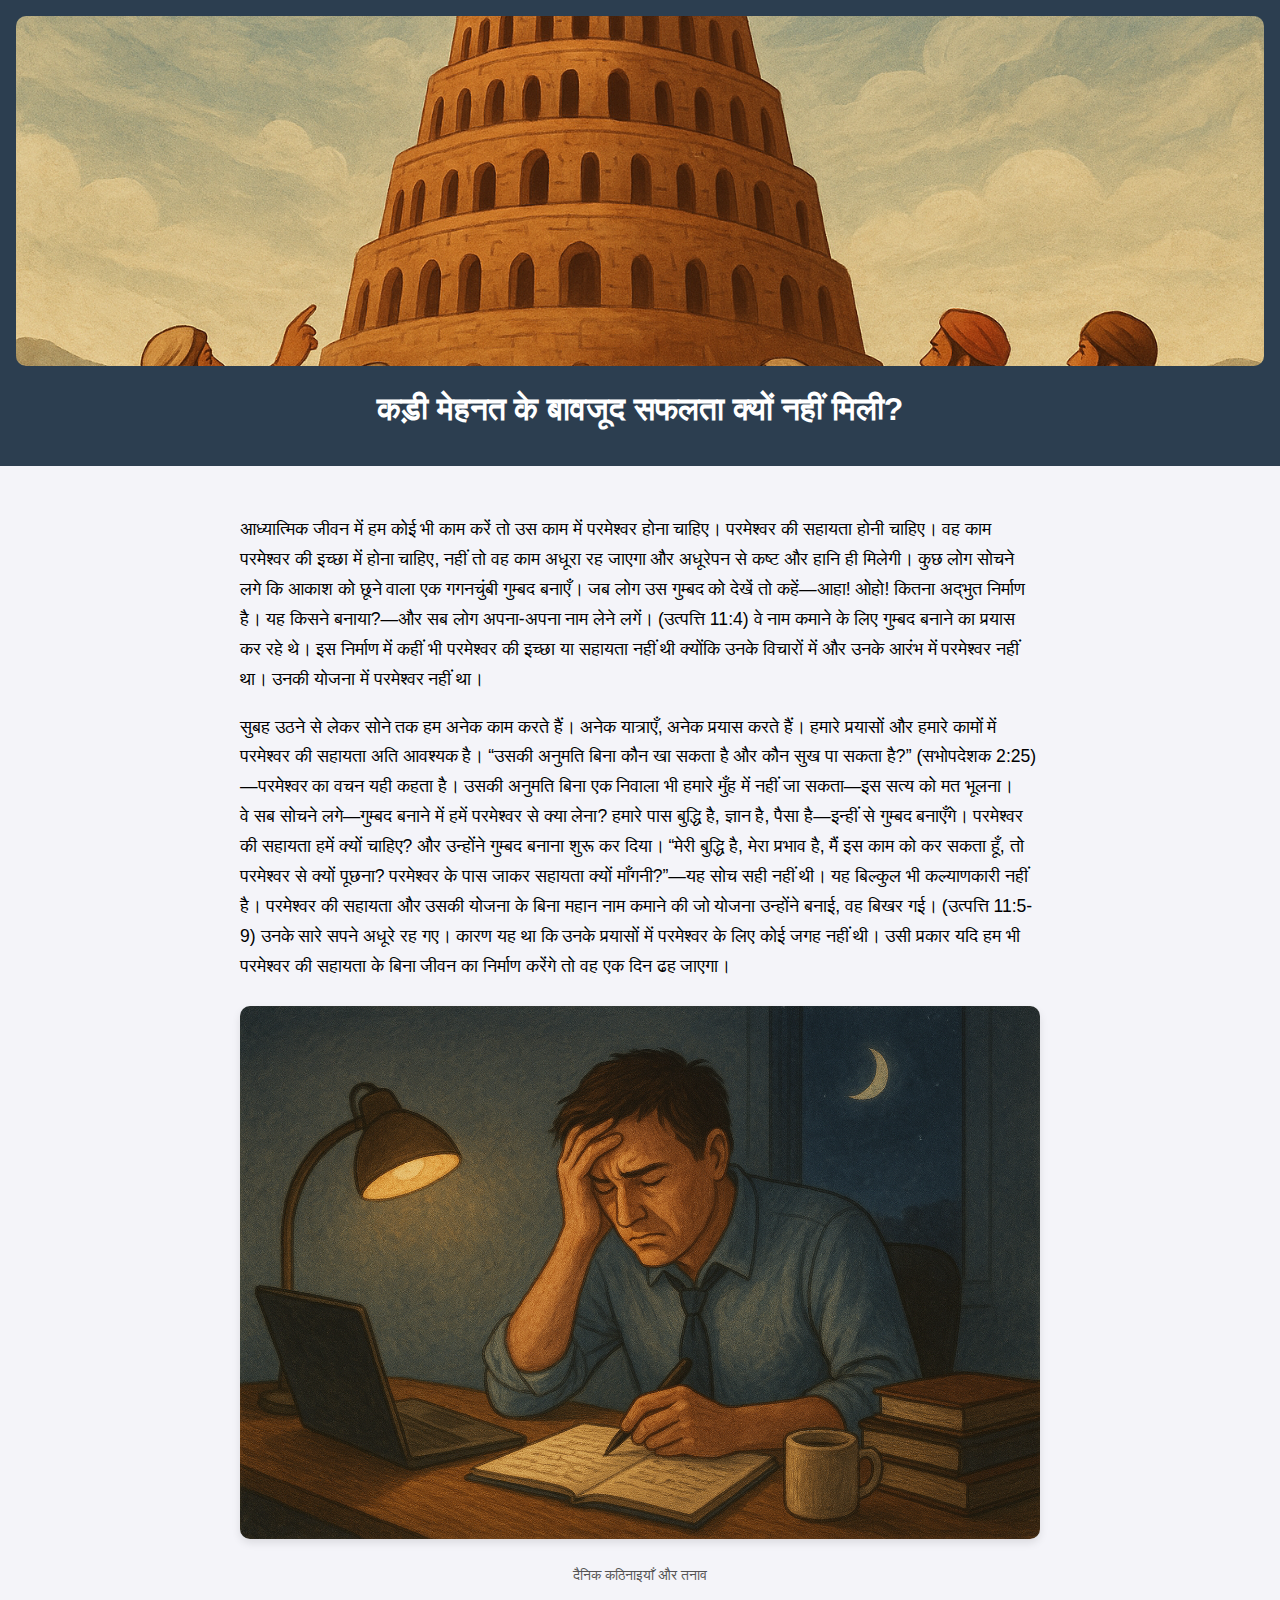
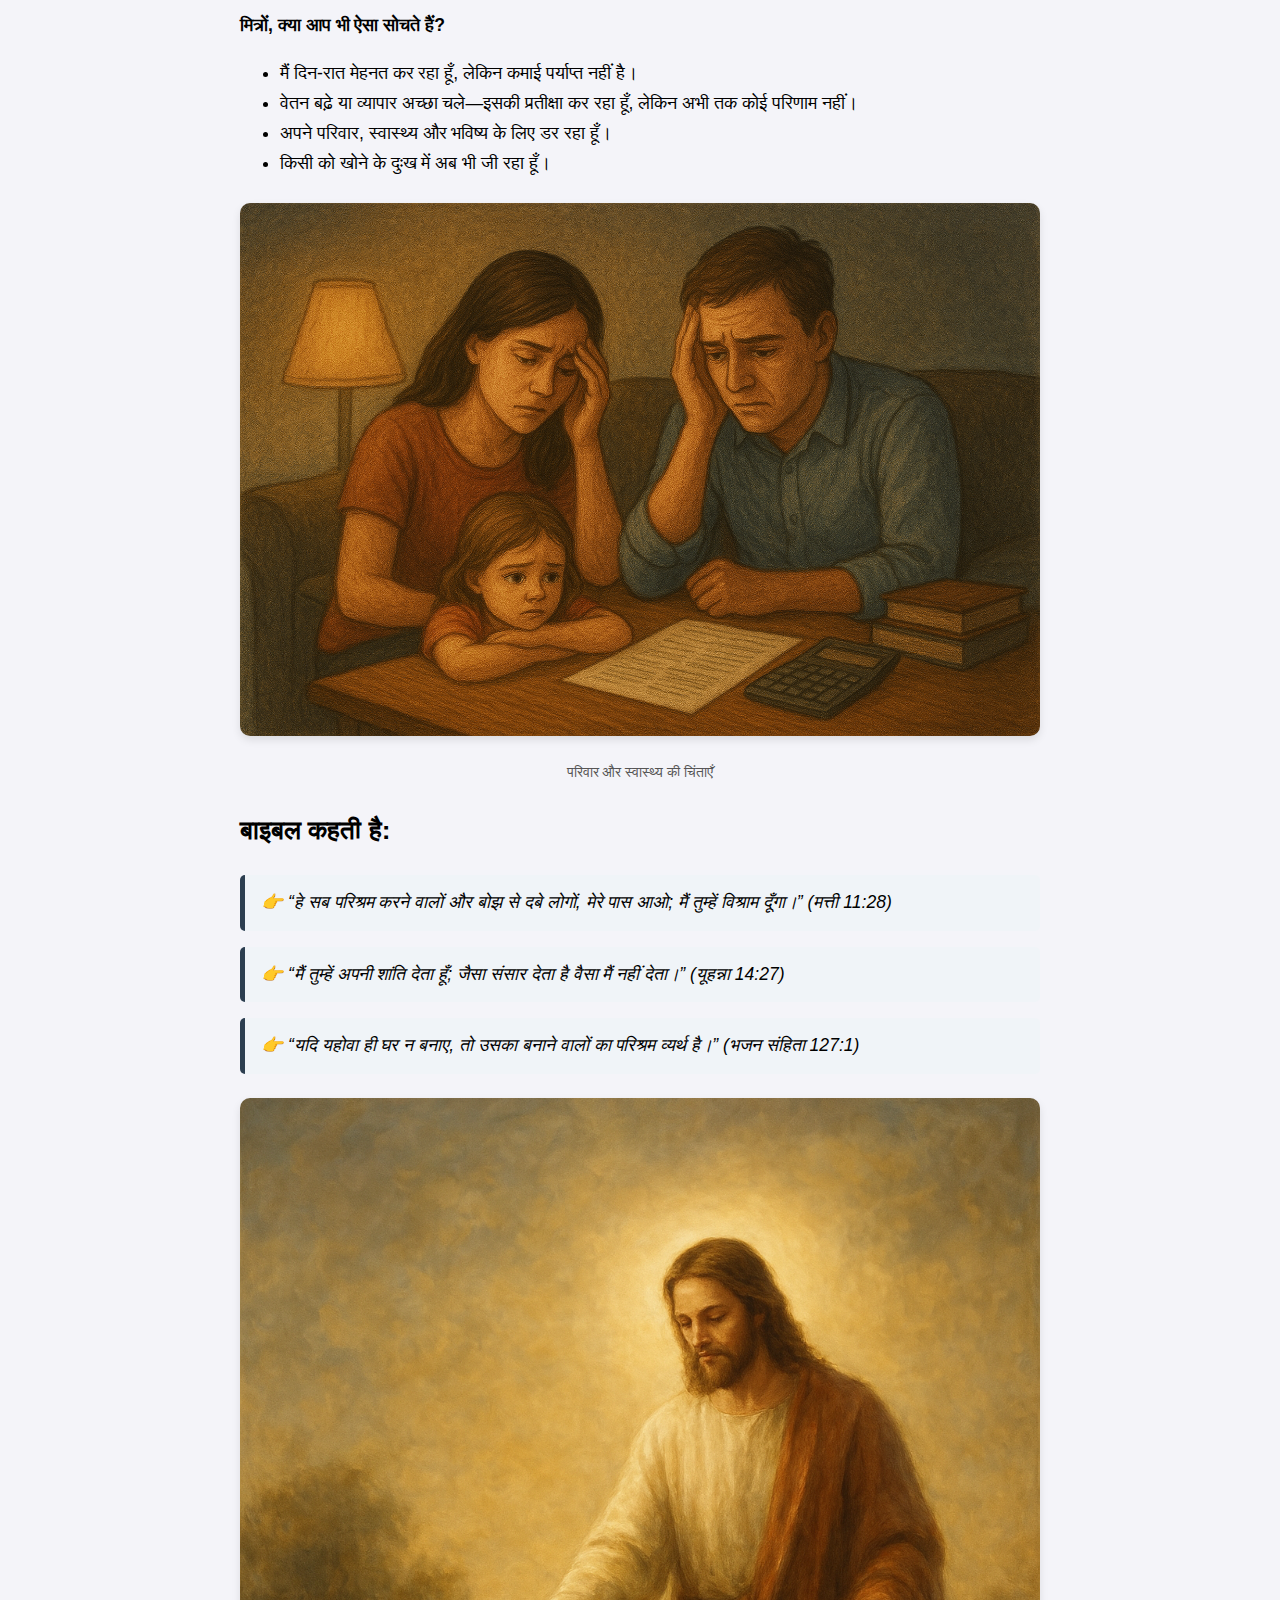
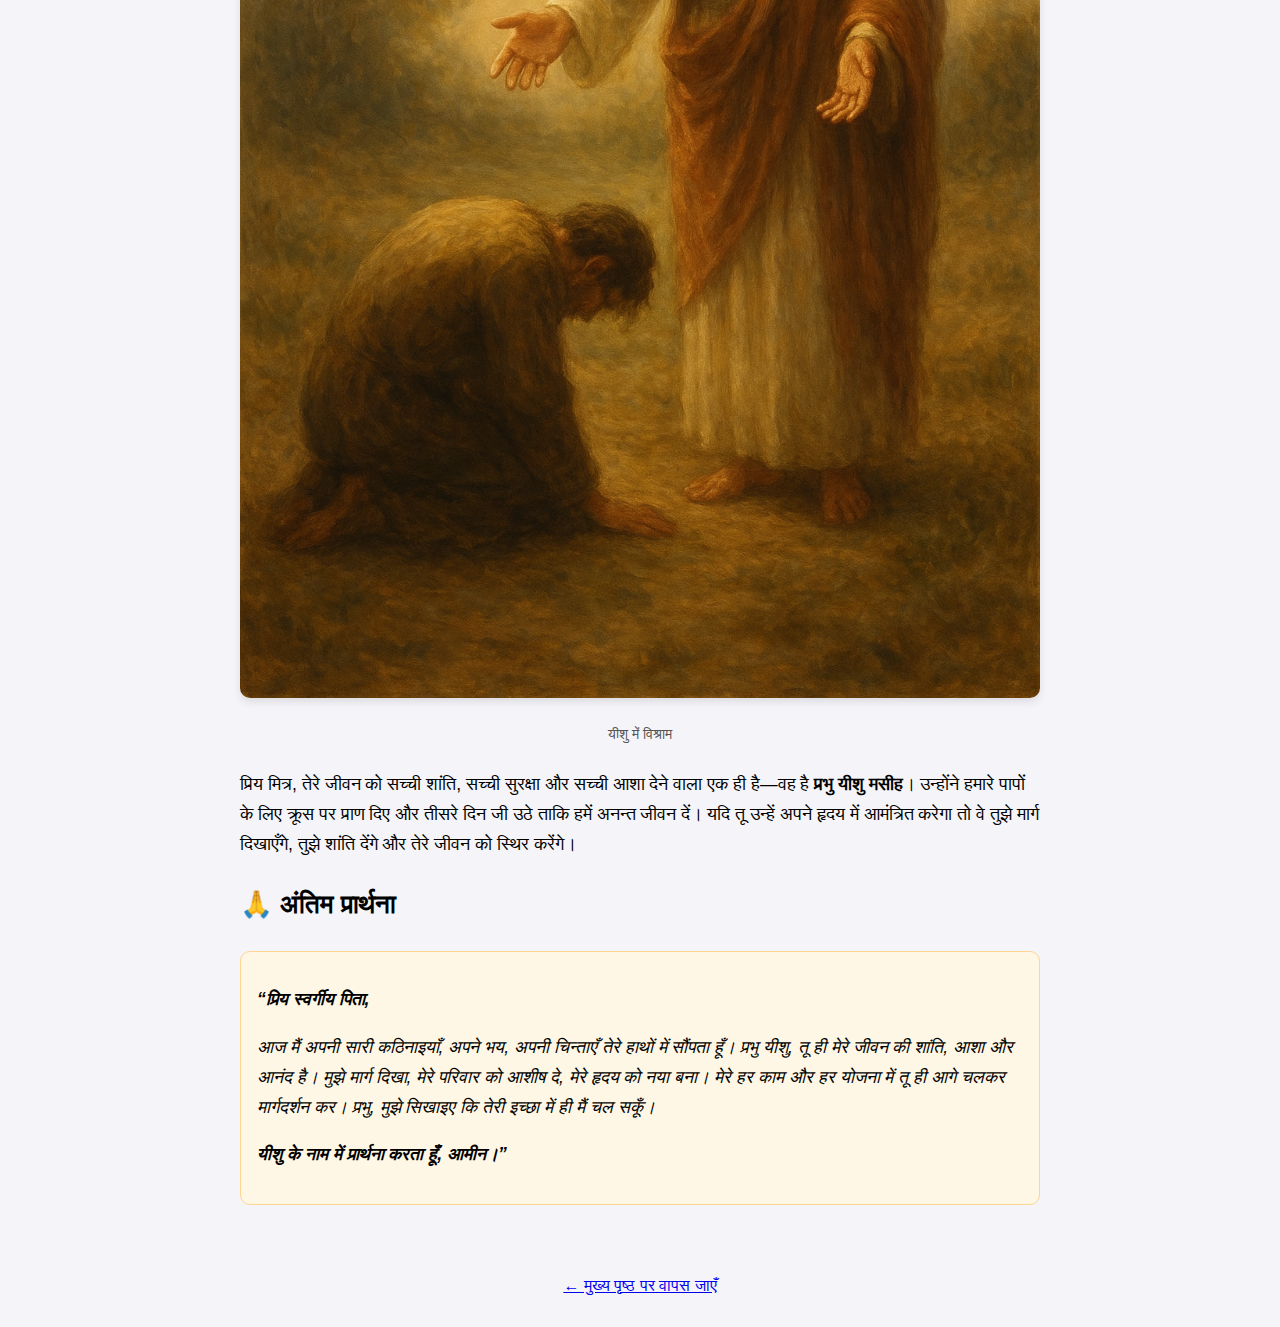
<file: stories/story1/story_hin.html>
<!DOCTYPE html>
<html lang="hi">
<head>
  <meta charset="UTF-8">
  <meta name="viewport" content="width=device-width, initial-scale=1.0">
  <title>कड़ी मेहनत के बावजूद सफलता क्यों नहीं मिली?</title>
  <link rel="stylesheet" href="../../style.css">
</head>
<body>

  <header class="story-header">
    <img src="../../assets/images/story1/cover.png" alt="Cover Image" class="cover-img">
    <h1>कड़ी मेहनत के बावजूद सफलता क्यों नहीं मिली?</h1>
  </header>

  <main class="story-container">
    <p>
      आध्यात्मिक जीवन में हम कोई भी काम करें तो उस काम में परमेश्वर होना चाहिए। परमेश्वर की सहायता होनी चाहिए। वह काम परमेश्वर की इच्छा में होना चाहिए, नहीं तो वह काम अधूरा रह जाएगा और अधूरेपन से कष्ट और हानि ही मिलेगी। कुछ लोग सोचने लगे कि आकाश को छूने वाला एक गगनचुंबी गुम्बद बनाएँ। जब लोग उस गुम्बद को देखें तो कहें—आहा! ओहो! कितना अद्भुत निर्माण है। यह किसने बनाया?—और सब लोग अपना-अपना नाम लेने लगें। (उत्पत्ति 11:4) वे नाम कमाने के लिए गुम्बद बनाने का प्रयास कर रहे थे। इस निर्माण में कहीं भी परमेश्वर की इच्छा या सहायता नहीं थी क्योंकि उनके विचारों में और उनके आरंभ में परमेश्वर नहीं था। उनकी योजना में परमेश्वर नहीं था।
    </p>

    <p>
      सुबह उठने से लेकर सोने तक हम अनेक काम करते हैं। अनेक यात्राएँ, अनेक प्रयास करते हैं। हमारे प्रयासों और हमारे कामों में परमेश्वर की सहायता अति आवश्यक है। “उसकी अनुमति बिना कौन खा सकता है और कौन सुख पा सकता है?” (सभोपदेशक 2:25) —परमेश्वर का वचन यही कहता है। उसकी अनुमति बिना एक निवाला भी हमारे मुँह में नहीं जा सकता—इस सत्य को मत भूलना।
      <br>
      वे सब सोचने लगे—गुम्बद बनाने में हमें परमेश्वर से क्या लेना? हमारे पास बुद्धि है, ज्ञान है, पैसा है—इन्हीं से गुम्बद बनाएँगे। परमेश्वर की सहायता हमें क्यों चाहिए? और उन्होंने गुम्बद बनाना शुरू कर दिया। “मेरी बुद्धि है, मेरा प्रभाव है, मैं इस काम को कर सकता हूँ, तो परमेश्वर से क्यों पूछना? परमेश्वर के पास जाकर सहायता क्यों माँगनी?”—यह सोच सही नहीं थी। यह बिल्कुल भी कल्याणकारी नहीं है। परमेश्वर की सहायता और उसकी योजना के बिना महान नाम कमाने की जो योजना उन्होंने बनाई, वह बिखर गई। (उत्पत्ति 11:5-9) उनके सारे सपने अधूरे रह गए। कारण यह था कि उनके प्रयासों में परमेश्वर के लिए कोई जगह नहीं थी। उसी प्रकार यदि हम भी परमेश्वर की सहायता के बिना जीवन का निर्माण करेंगे तो वह एक दिन ढह जाएगा।
    </p>

    <figure>
      <img src="../../assets/images/story1/working_stress.png" alt="Working Stress" class="story-img">
      <figcaption>दैनिक कठिनाइयाँ और तनाव</figcaption>
    </figure>

    <p><strong>मित्रों, क्या आप भी ऐसा सोचते हैं?</strong></p>
    <ul>
      <li>मैं दिन-रात मेहनत कर रहा हूँ, लेकिन कमाई पर्याप्त नहीं है।</li>
      <li>वेतन बढ़े या व्यापार अच्छा चले—इसकी प्रतीक्षा कर रहा हूँ, लेकिन अभी तक कोई परिणाम नहीं।</li>
      <li>अपने परिवार, स्वास्थ्य और भविष्य के लिए डर रहा हूँ।</li>
      <li>किसी को खोने के दुःख में अब भी जी रहा हूँ।</li>
    </ul>

    <figure>
      <img src="../../assets/images/story1/family_worries_health.png" alt="Family and Health Worries" class="story-img">
      <figcaption>परिवार और स्वास्थ्य की चिंताएँ</figcaption>
    </figure>

    <h2>बाइबल कहती है:</h2>
    <blockquote>👉 “हे सब परिश्रम करने वालों और बोझ से दबे लोगों, मेरे पास आओ; मैं तुम्हें विश्राम दूँगा।” (मत्ती 11:28)</blockquote>
    <blockquote>👉 “मैं तुम्हें अपनी शांति देता हूँ; जैसा संसार देता है वैसा मैं नहीं देता।” (यूहन्ना 14:27)</blockquote>
    <blockquote>👉 “यदि यहोवा ही घर न बनाए, तो उसका बनाने वालों का परिश्रम व्यर्थ है।” (भजन संहिता 127:1)</blockquote>

    <figure>
      <img src="../../assets/images/story1/rest.png" alt="Rest and Peace" class="story-img">
      <figcaption>यीशु में विश्राम</figcaption>
    </figure>

    <p>
      प्रिय मित्र, तेरे जीवन को सच्ची शांति, सच्ची सुरक्षा और सच्ची आशा देने वाला एक ही है—वह है <strong>प्रभु यीशु मसीह</strong>। उन्होंने हमारे पापों के लिए क्रूस पर प्राण दिए और तीसरे दिन जी उठे ताकि हमें अनन्त जीवन दें। यदि तू उन्हें अपने हृदय में आमंत्रित करेगा तो वे तुझे मार्ग दिखाएँगे, तुझे शांति देंगे और तेरे जीवन को स्थिर करेंगे।
    </p>

    <h2>🙏 अंतिम प्रार्थना</h2>
    <div class="prayer">
      <p><strong>“प्रिय स्वर्गीय पिता,</strong></p>
      <p>आज मैं अपनी सारी कठिनाइयाँ, अपने भय, अपनी चिन्ताएँ तेरे हाथों में सौंपता हूँ। प्रभु यीशु, तू ही मेरे जीवन की शांति, आशा और आनंद है। मुझे मार्ग दिखा, मेरे परिवार को आशीष दे, मेरे हृदय को नया बना। मेरे हर काम और हर योजना में तू ही आगे चलकर मार्गदर्शन कर। प्रभु, मुझे सिखाइए कि तेरी इच्छा में ही मैं चल सकूँ।</p>
      <p><strong>यीशु के नाम में प्रार्थना करता हूँ, आमीन।”</strong></p>
    </div>
  </main>

  <footer>
    <p><a href="../../index.html">← मुख्य पृष्ठ पर वापस जाएँ</a></p>
  </footer>

</body>
</html>
</file>
<file: style.css>
body {
  font-family: Arial, sans-serif;
  background-color: #f4f4f9;
  margin: 0;
  padding: 0;
}

header {
  background: #2c3e50;
  color: white;
  padding: 1rem;
  text-align: center;
}

.container {
  max-width: 900px;
  margin: 2rem auto;
  padding: 0 1rem;
  display: grid;
  grid-template-columns: repeat(auto-fit, minmax(250px, 1fr));
  gap: 1rem;
}

.card {
  background: white;
  padding: 1.5rem;
  border-radius: 10px;
  box-shadow: 0 4px 6px rgba(0,0,0,0.1);
  transition: transform 0.2s ease;
  text-decoration: none;
  color: black;
  display: block;
}

.card:hover {
  transform: translateY(-5px);
  box-shadow: 0 8px 12px rgba(0,0,0,0.15);
}

.card h3 {
  margin: 0;
  font-size: 1.2rem;
  color: #2c3e50;
}

/* General story layout */
.story-container {
  max-width: 800px;
  margin: auto;
  padding: 1rem;
  line-height: 1.7;
  font-size: 1.1rem;
}

.story-header {
  text-align: center;
  margin-bottom: 1rem;
}

.cover-img {
  width: 100%;
  max-height: 350px;
  object-fit: cover;
  border-radius: 10px;
}

/* Images inside the story */
.story-img {
  display: block;
  width: 100%;
  height: auto;
  margin: 1.5rem auto;
  border-radius: 10px;
  box-shadow: 0 4px 8px rgba(0,0,0,0.1);
}

/* Captions under images */
figure {
  text-align: center;
  margin: 1.5rem 0;
}

figcaption {
  font-size: 0.9rem;
  color: #555;
  margin-top: 0.5rem;
}

/* Blockquotes styling */
blockquote {
  background: #f0f4f8;
  border-left: 5px solid #2c3e50;
  margin: 1rem 0;
  padding: 0.8rem 1rem;
  font-style: italic;
  border-radius: 5px;
}

/* Prayer box */
.prayer {
  background: #fff7e6;
  border: 1px solid #ffd591;
  padding: 1rem;
  margin: 1.5rem 0;
  border-radius: 10px;
  font-style: italic;
}

footer {
  text-align: center;
  padding: 1rem;
}
</file>
